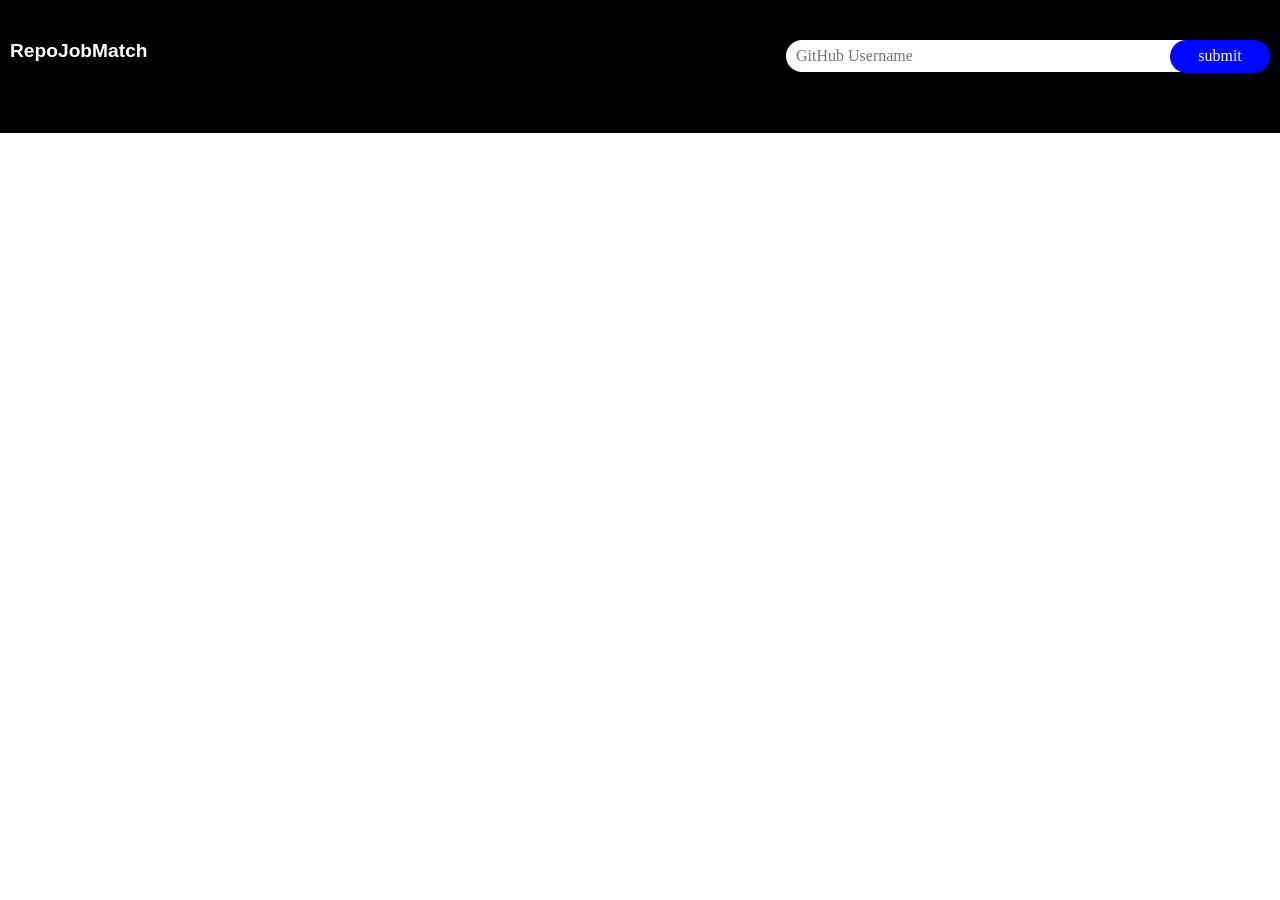
<file: index.html>
<!DOCTYPE html>
<html lang="en">
	<head>
    	<meta charset="utf-8">
    	<meta name="description" content="This is where your description goes">
    	<meta name="keywords" content="one, two, three">

		<title>Github Based Job Seeker</title>

		<!-- external CSS link -->
		<link rel="stylesheet" href="css/normalize.css">
		<link rel="stylesheet" href="css/style.css">
	</head>
	<body>
		<nav>
            <h1>RepoJobMatch</h1>

            <div>
                <input id="username" type="text" placeholder="GitHub Username">
                <button>submit</button>
            </div>
        </nav>


		<div>
			<div class="intro">
                <h2></h2>
                <p></p>
            </div>

			<ul></ul>
		</div>

		<script type="text/javascript" src="js/main.js"></script>
	</body>
</html>
</file>
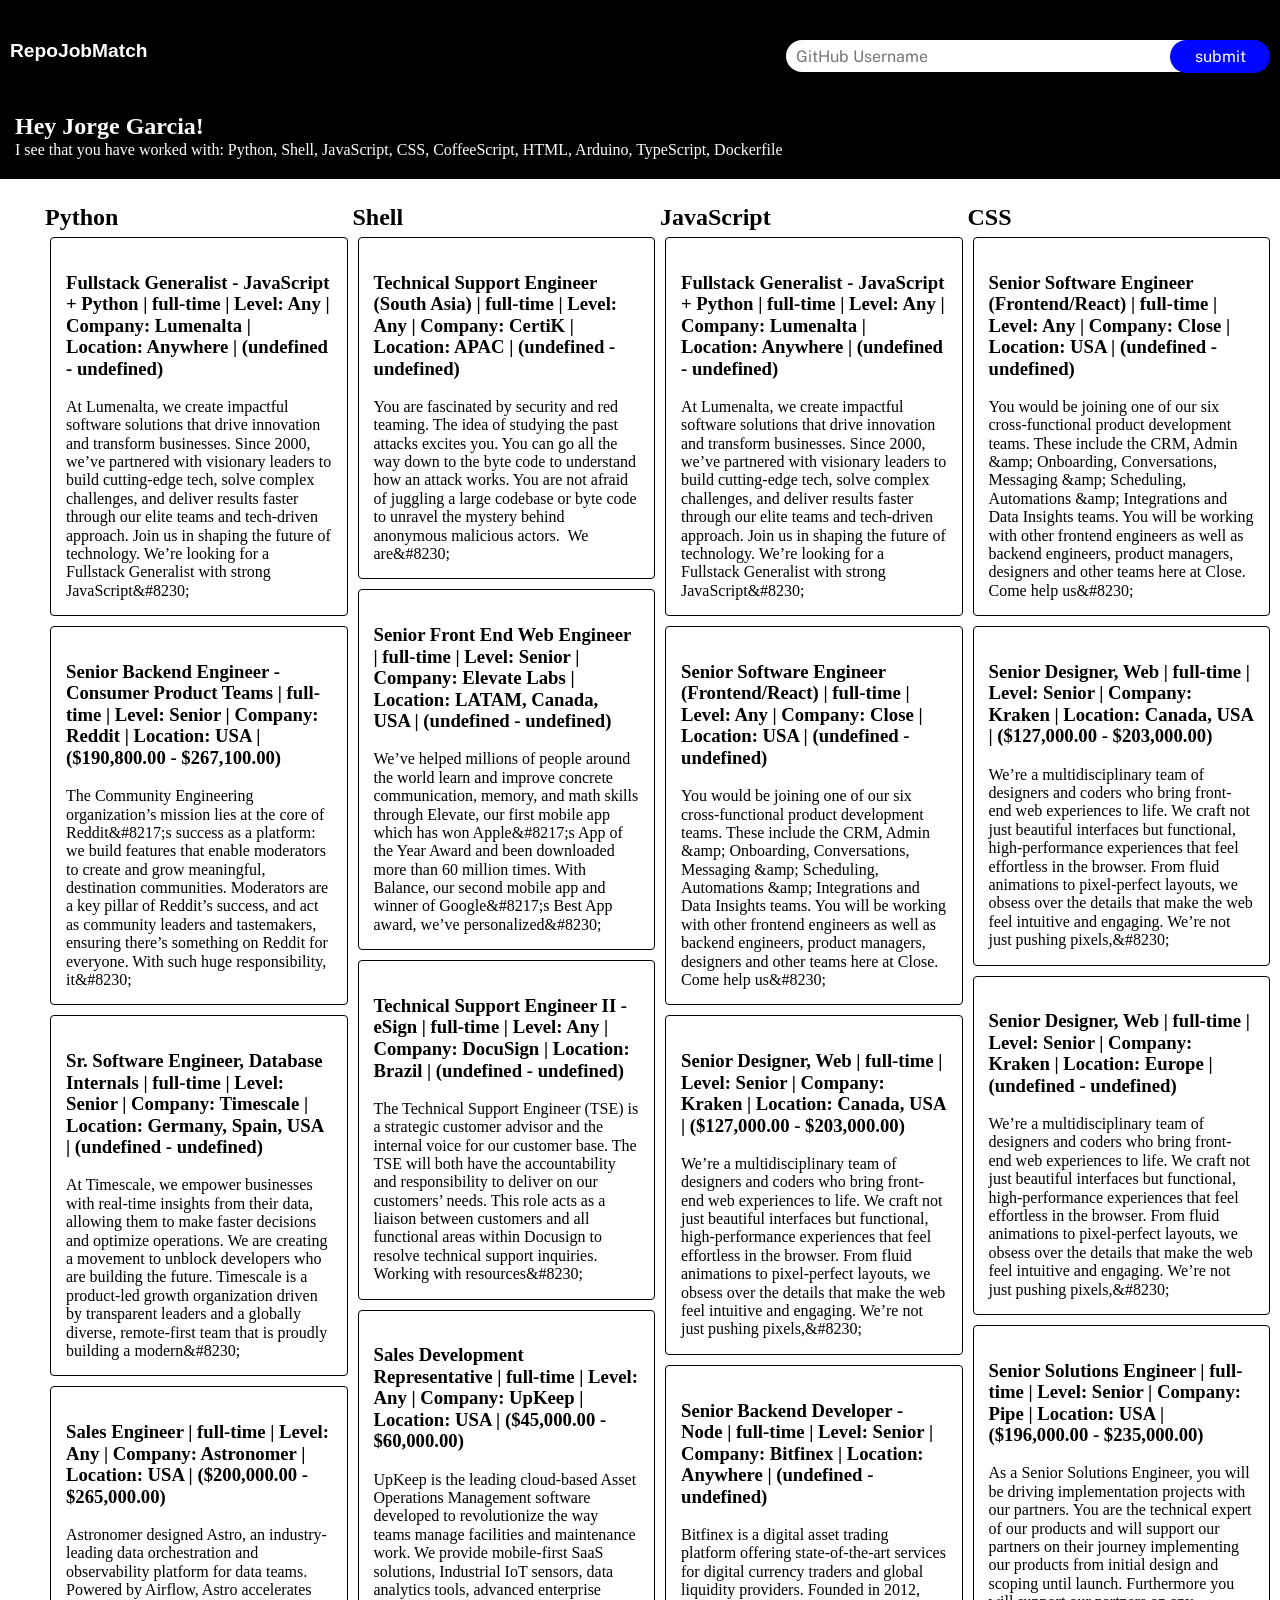
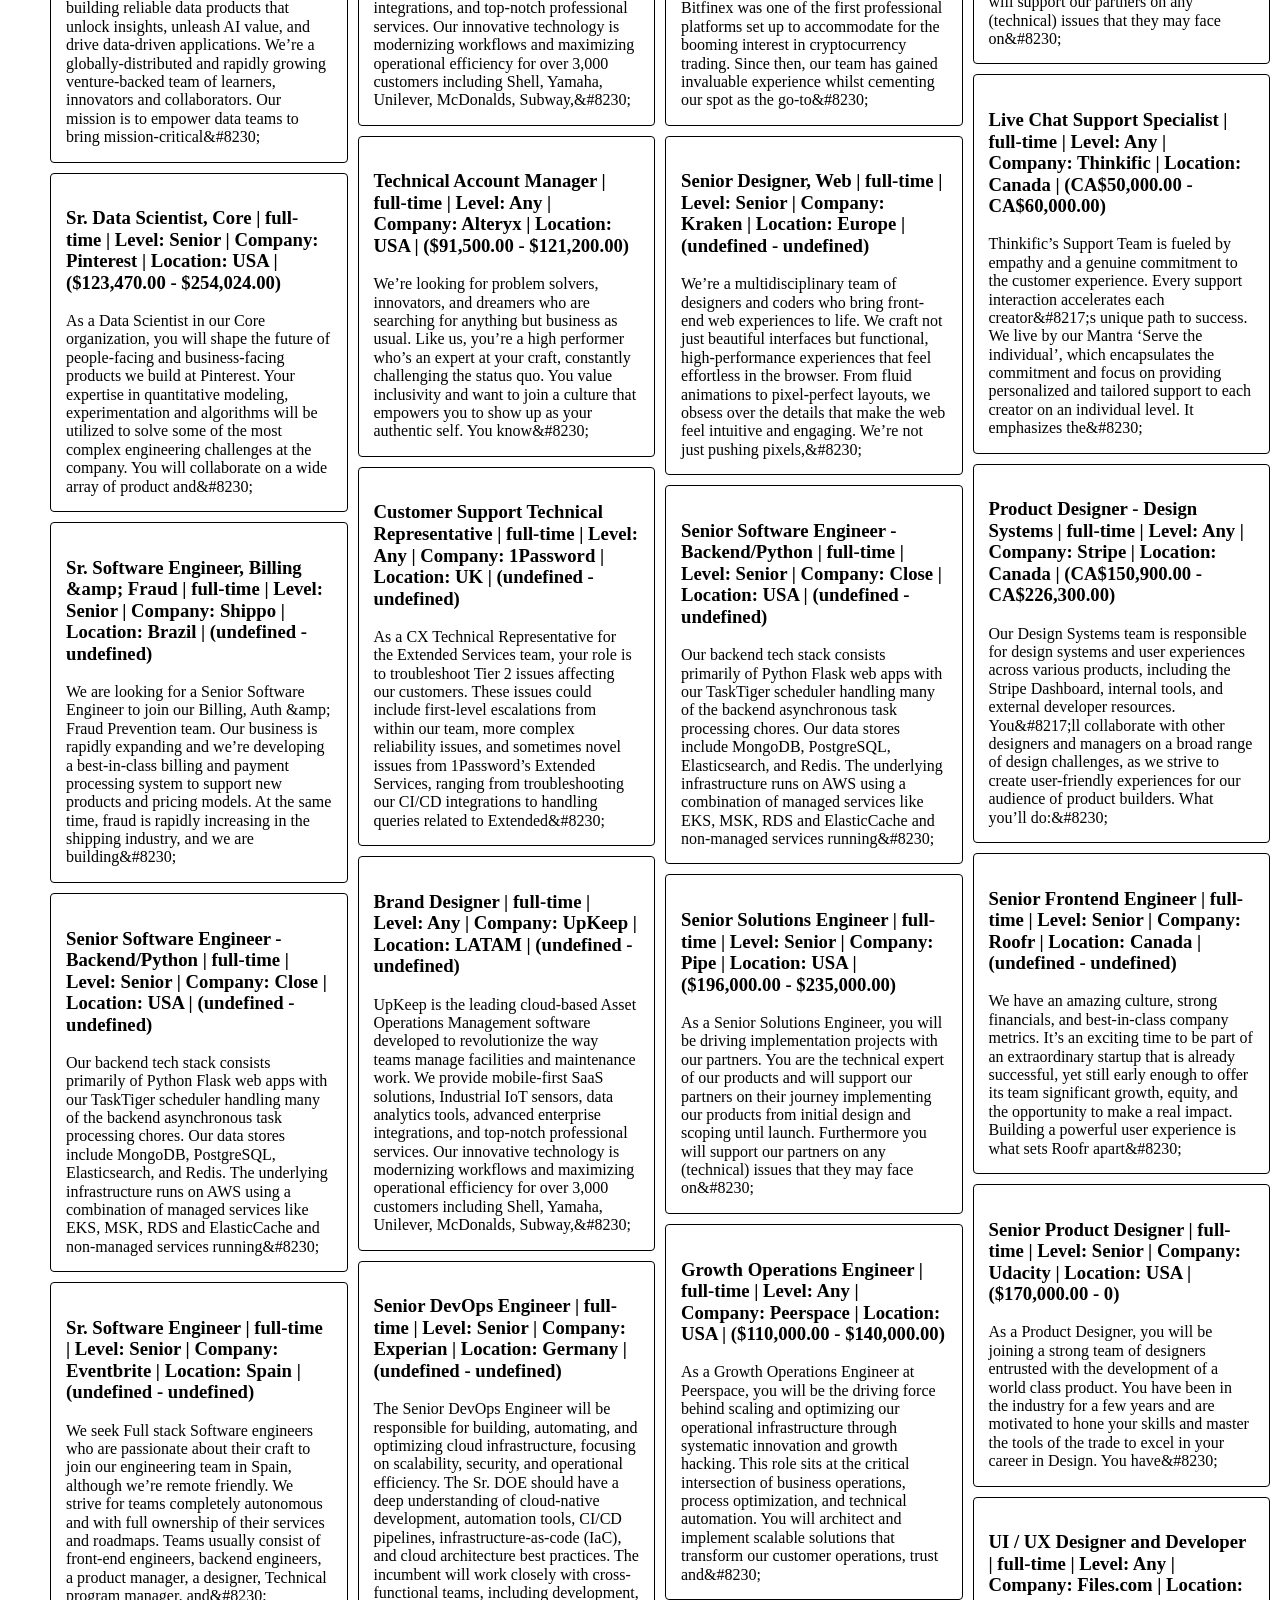
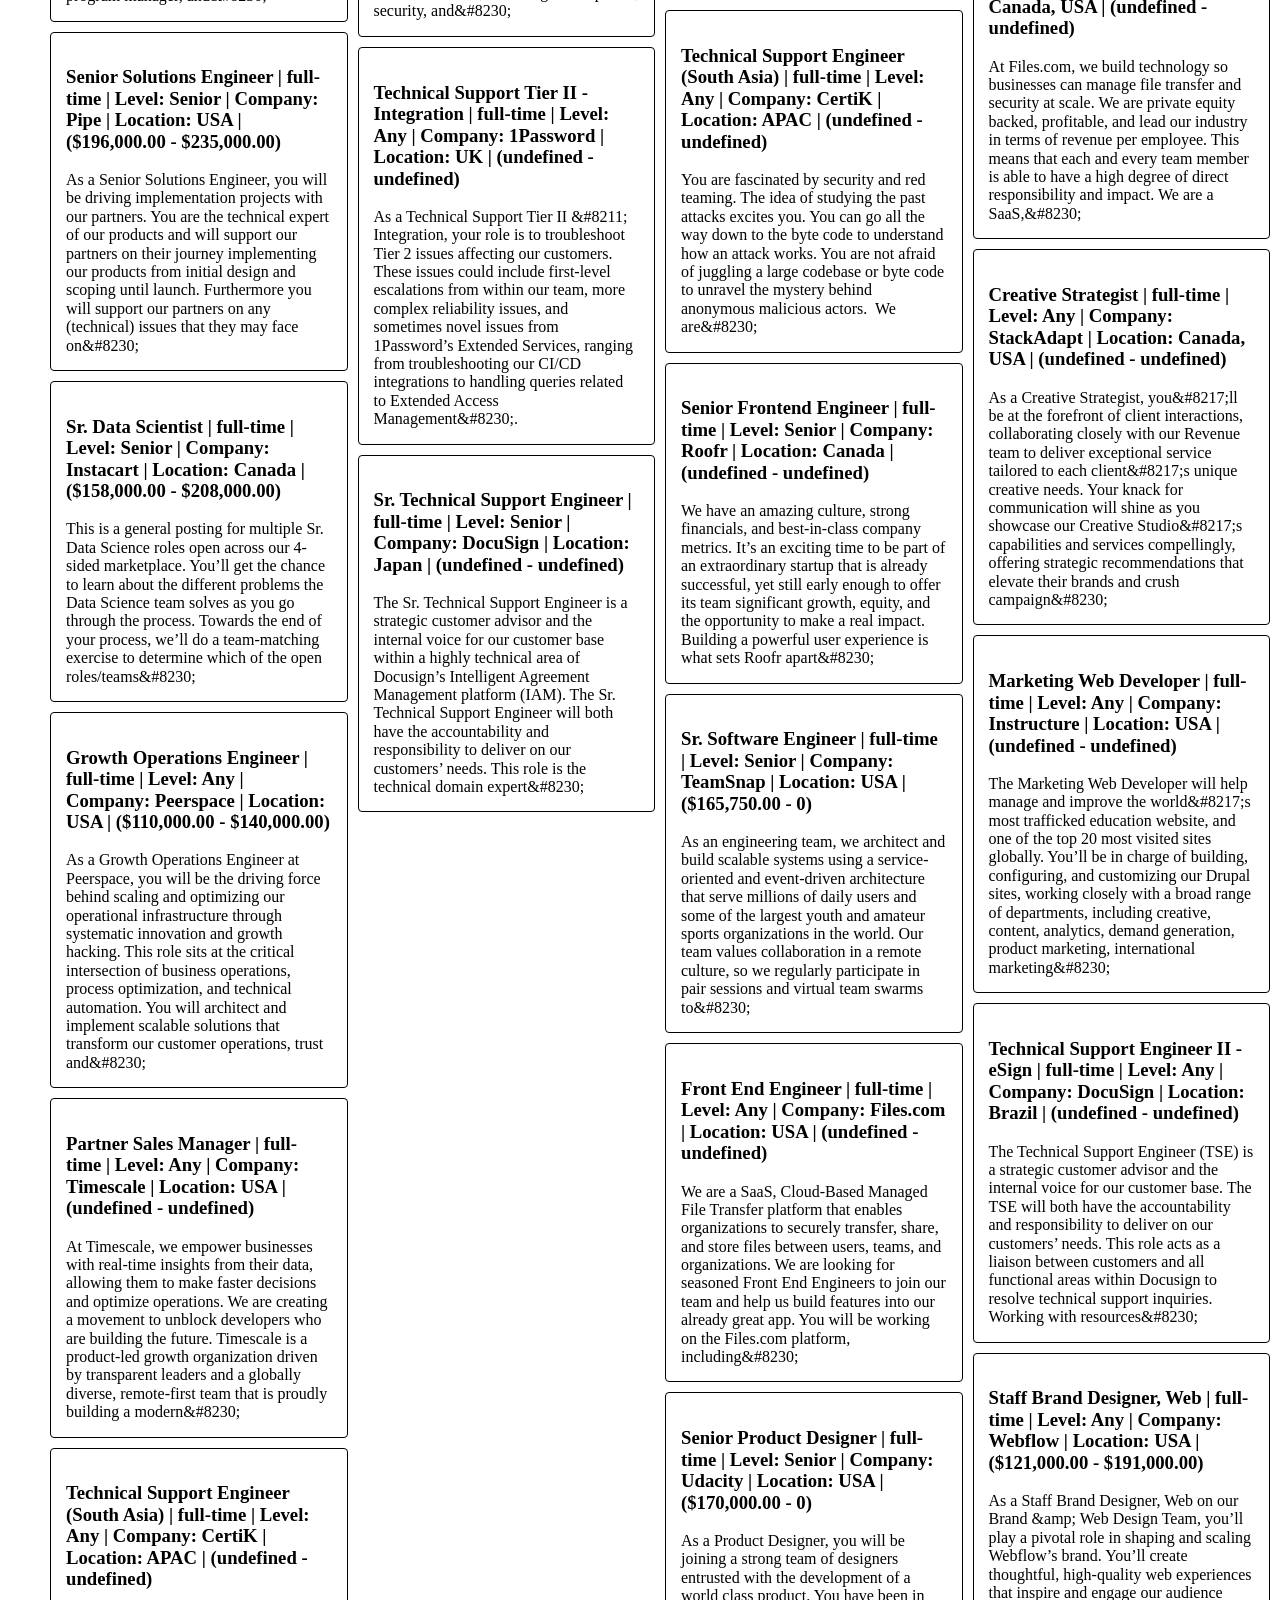
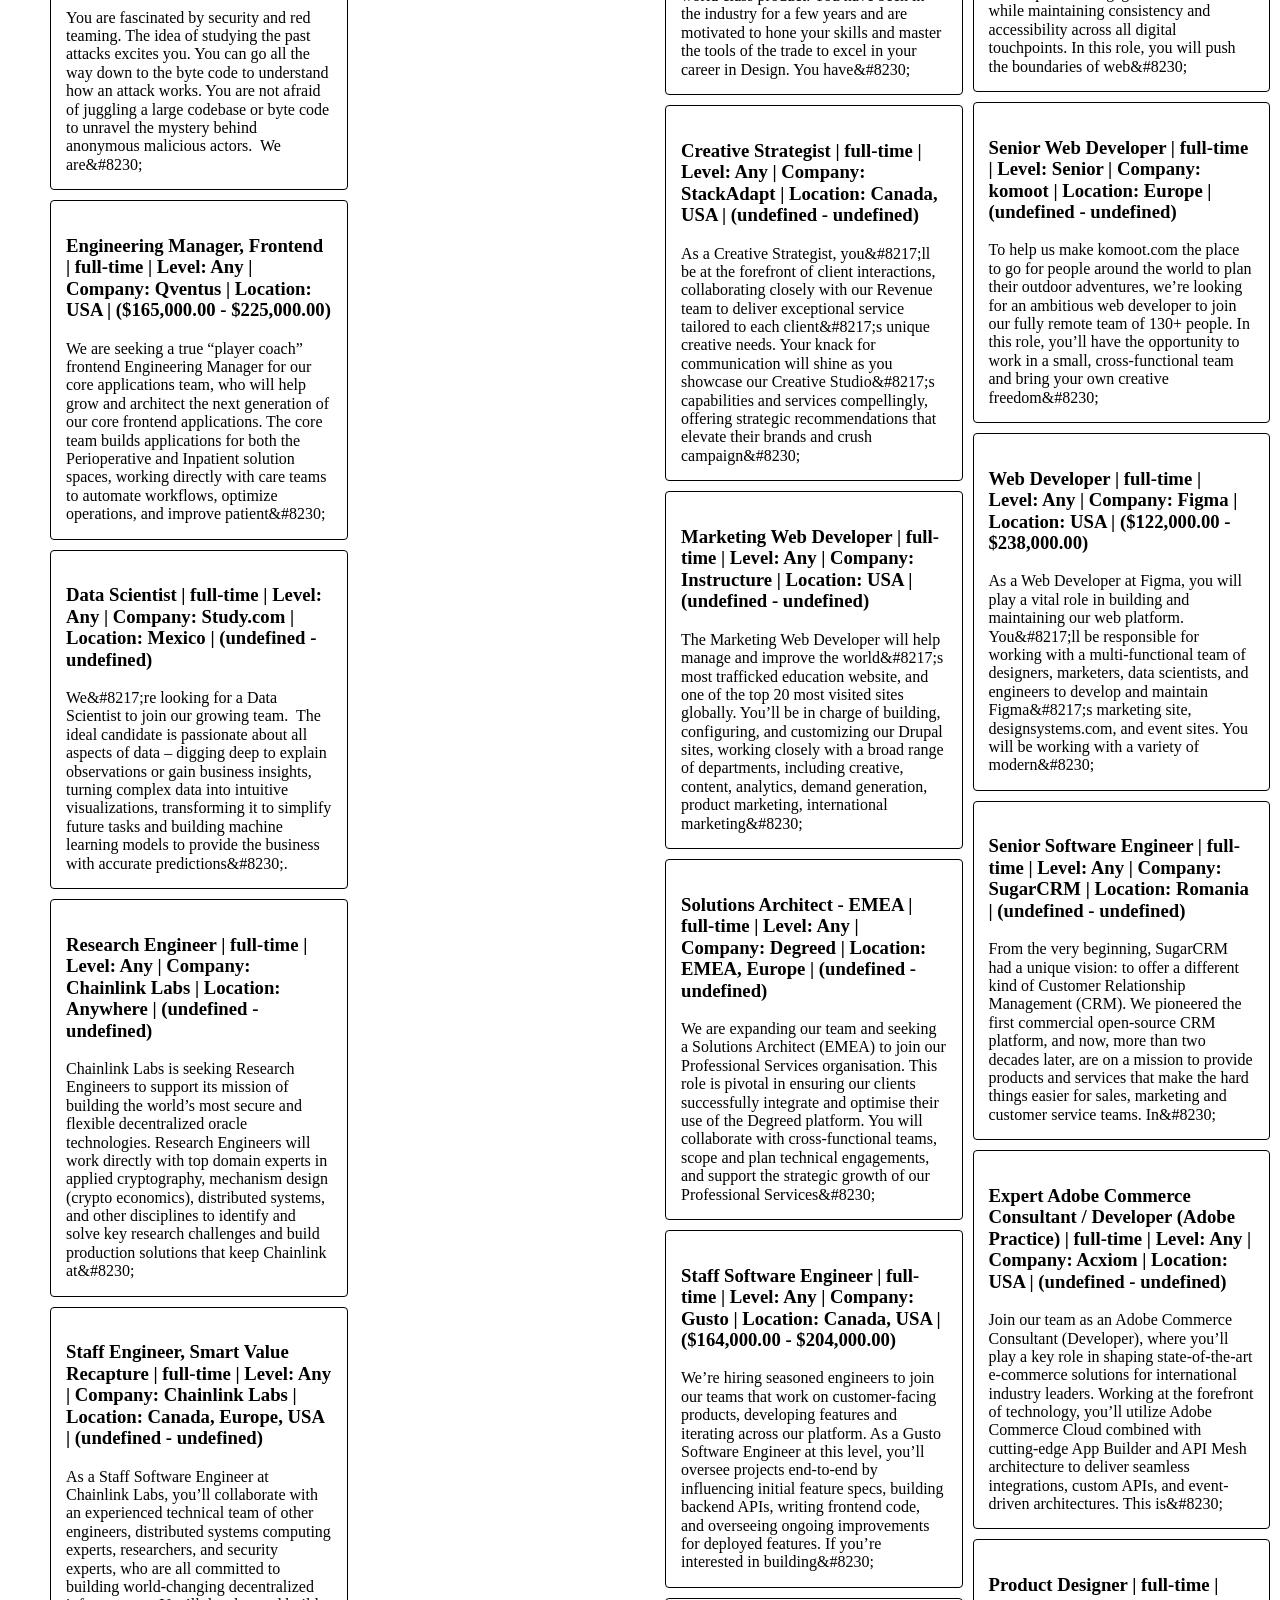
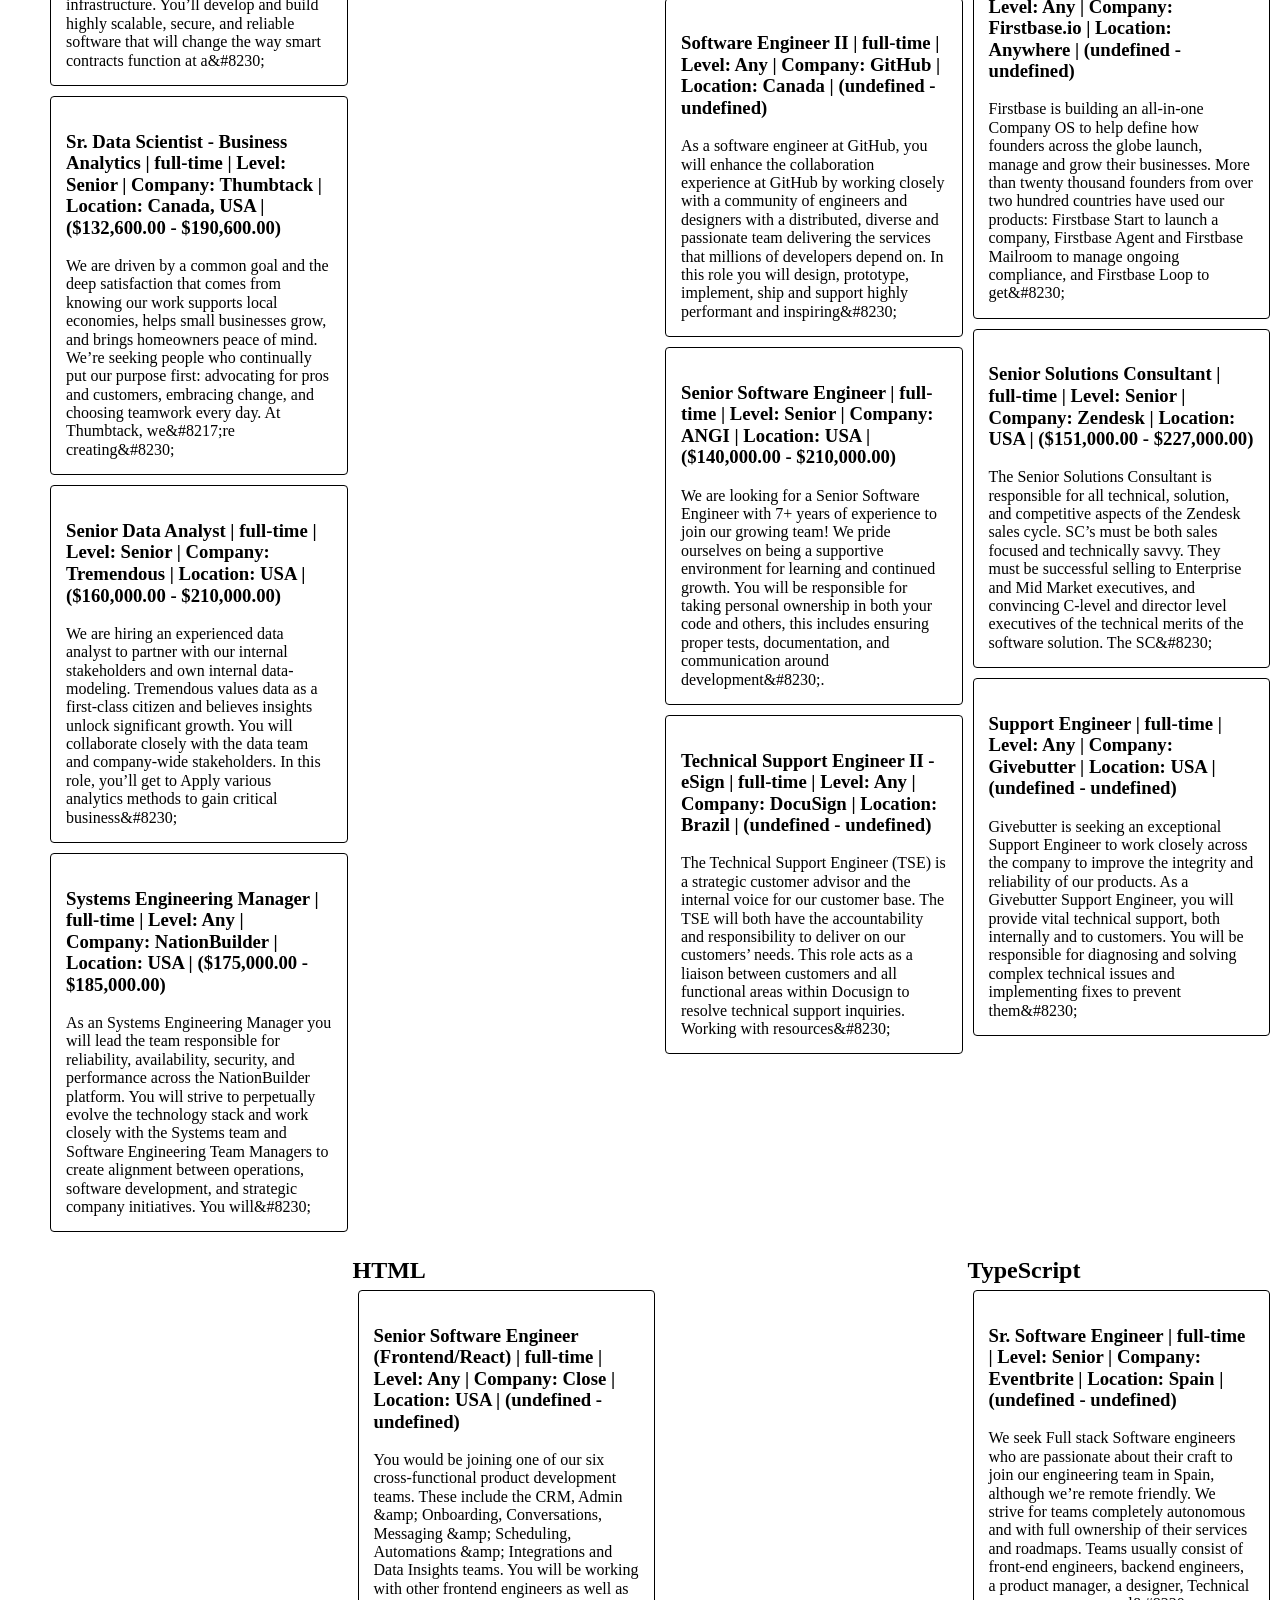
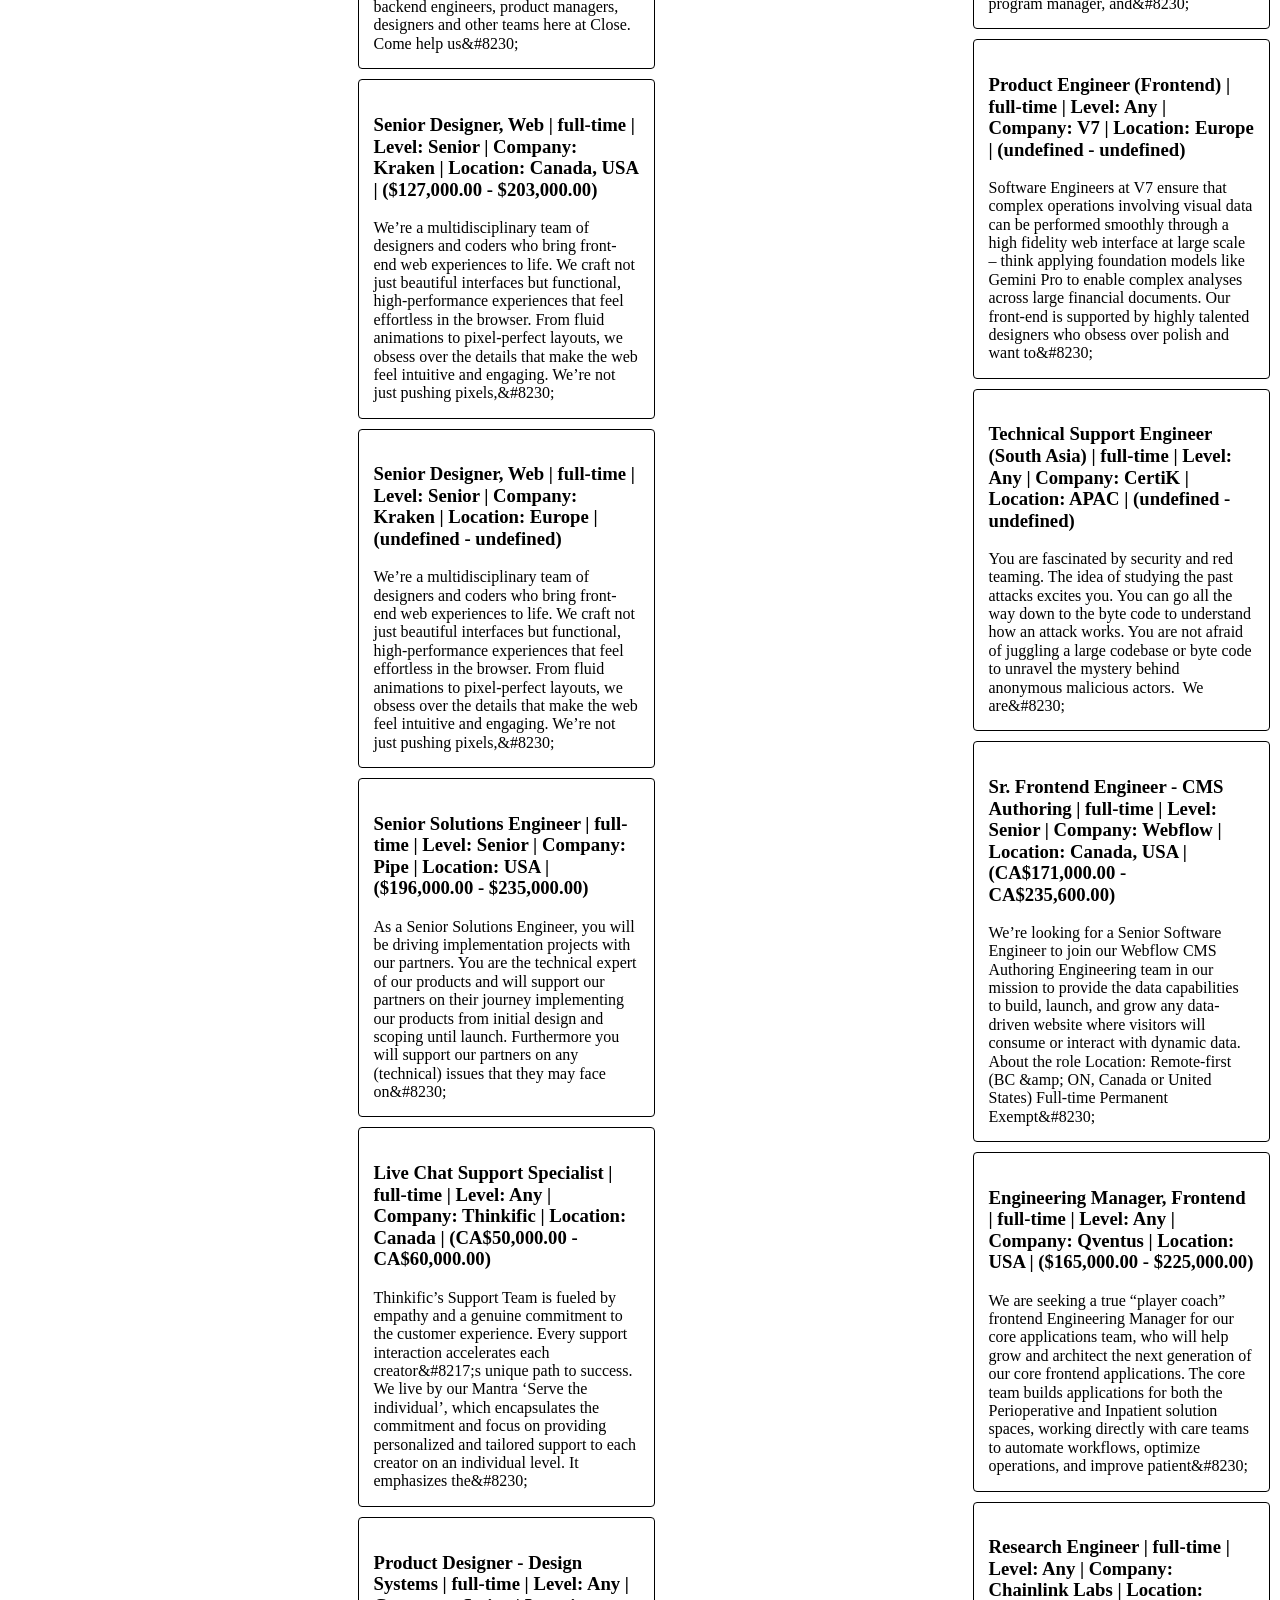
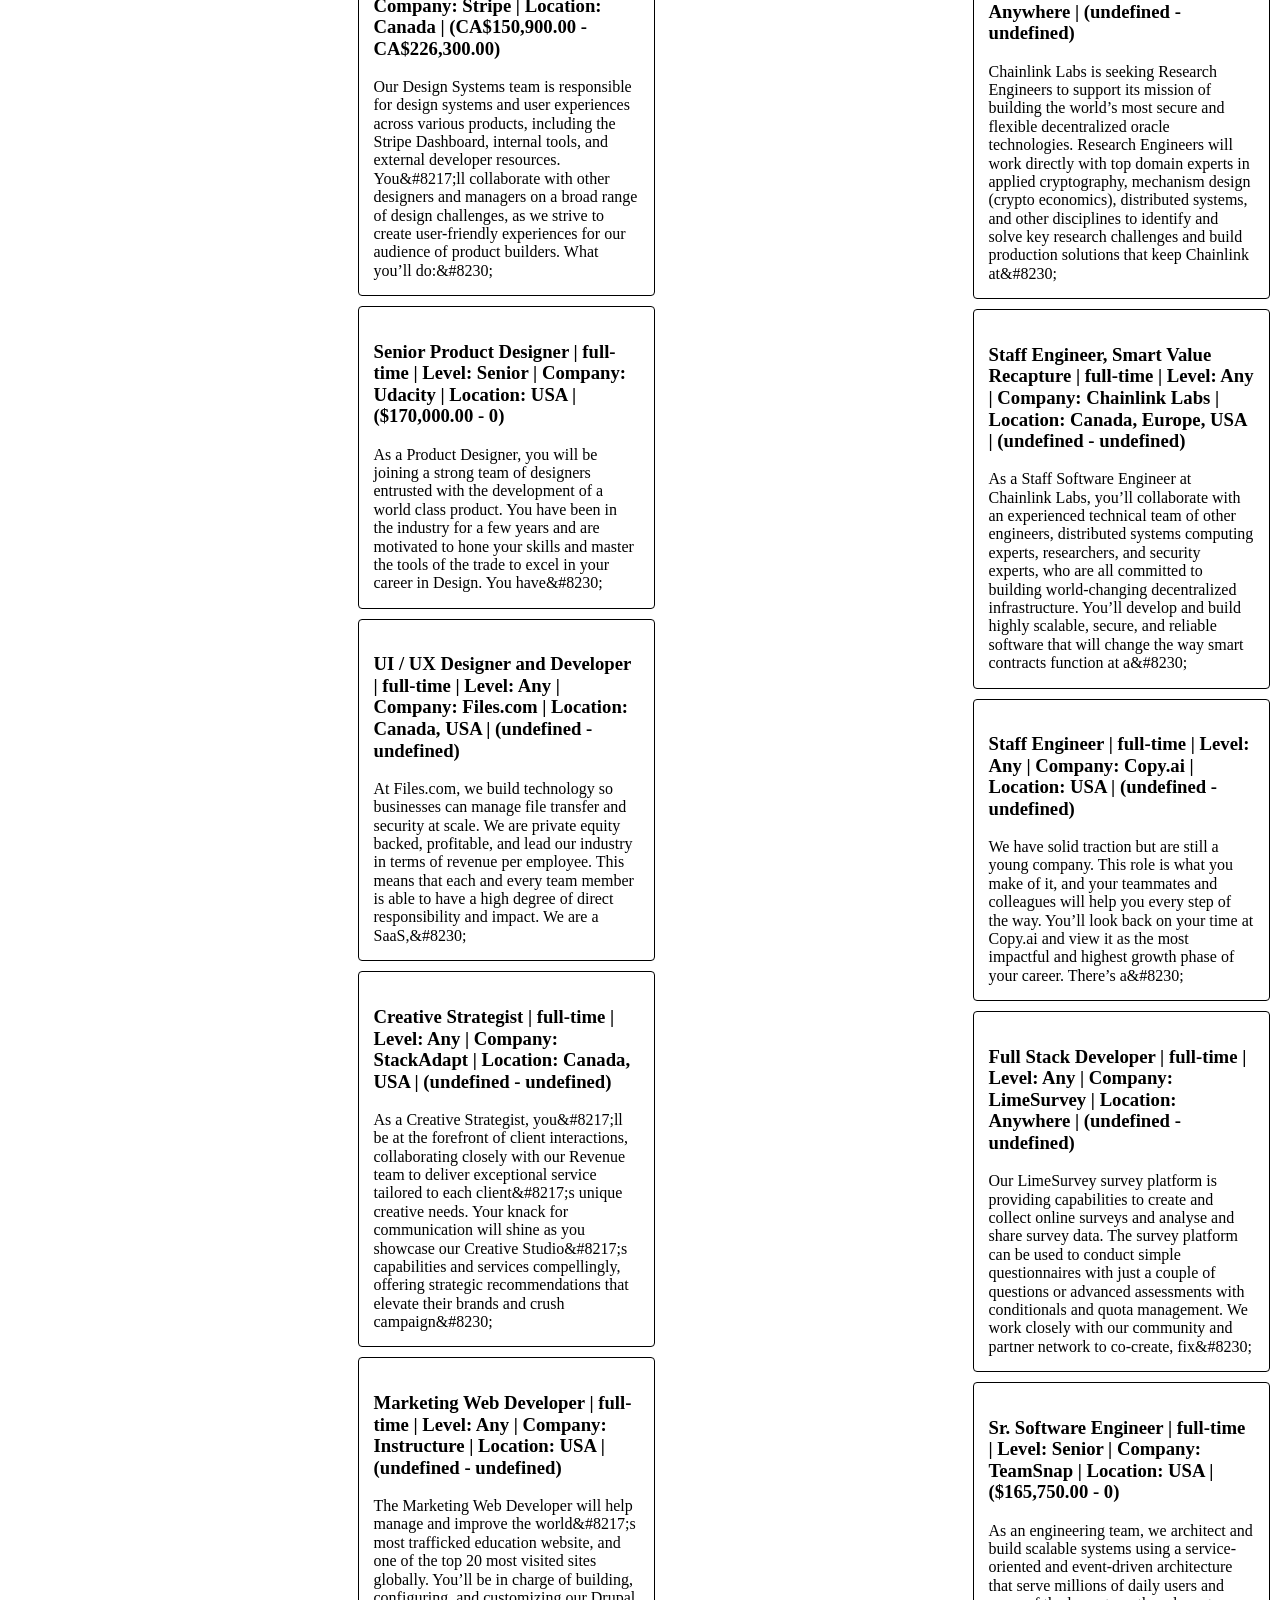
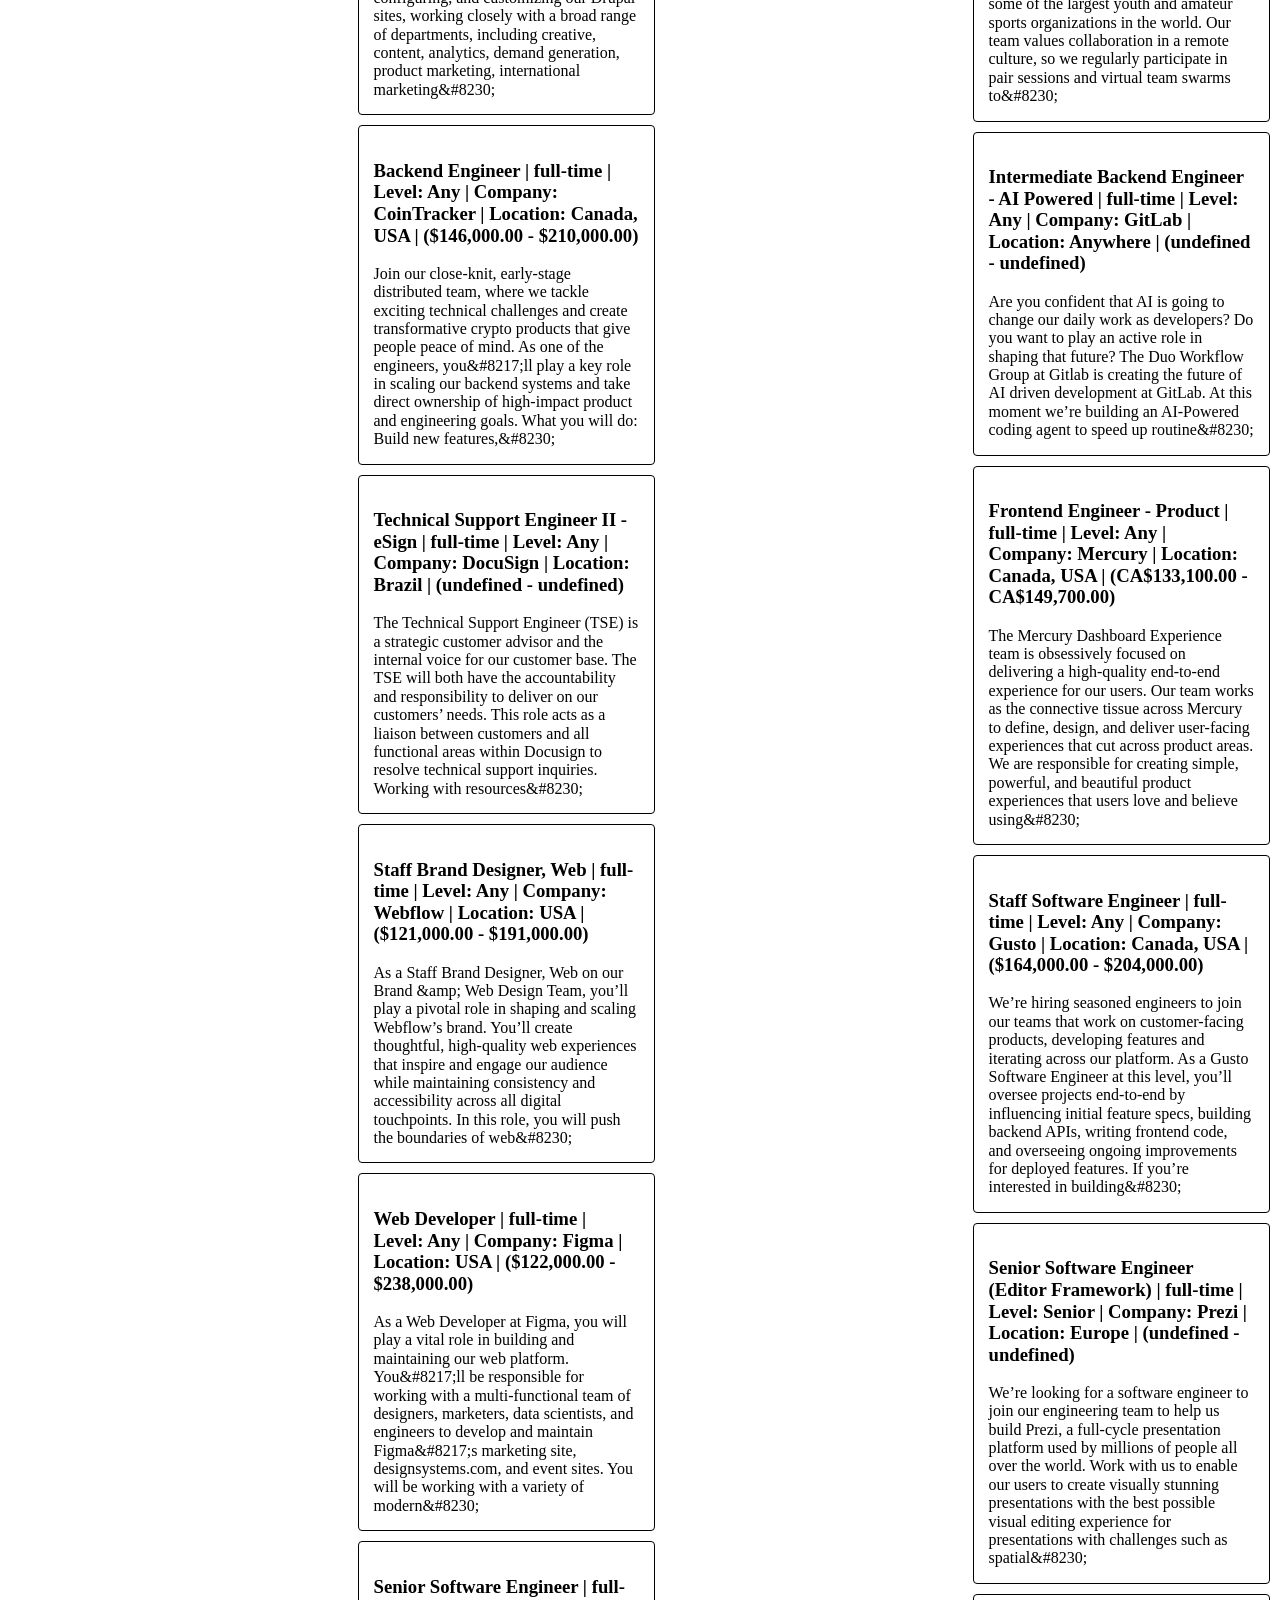
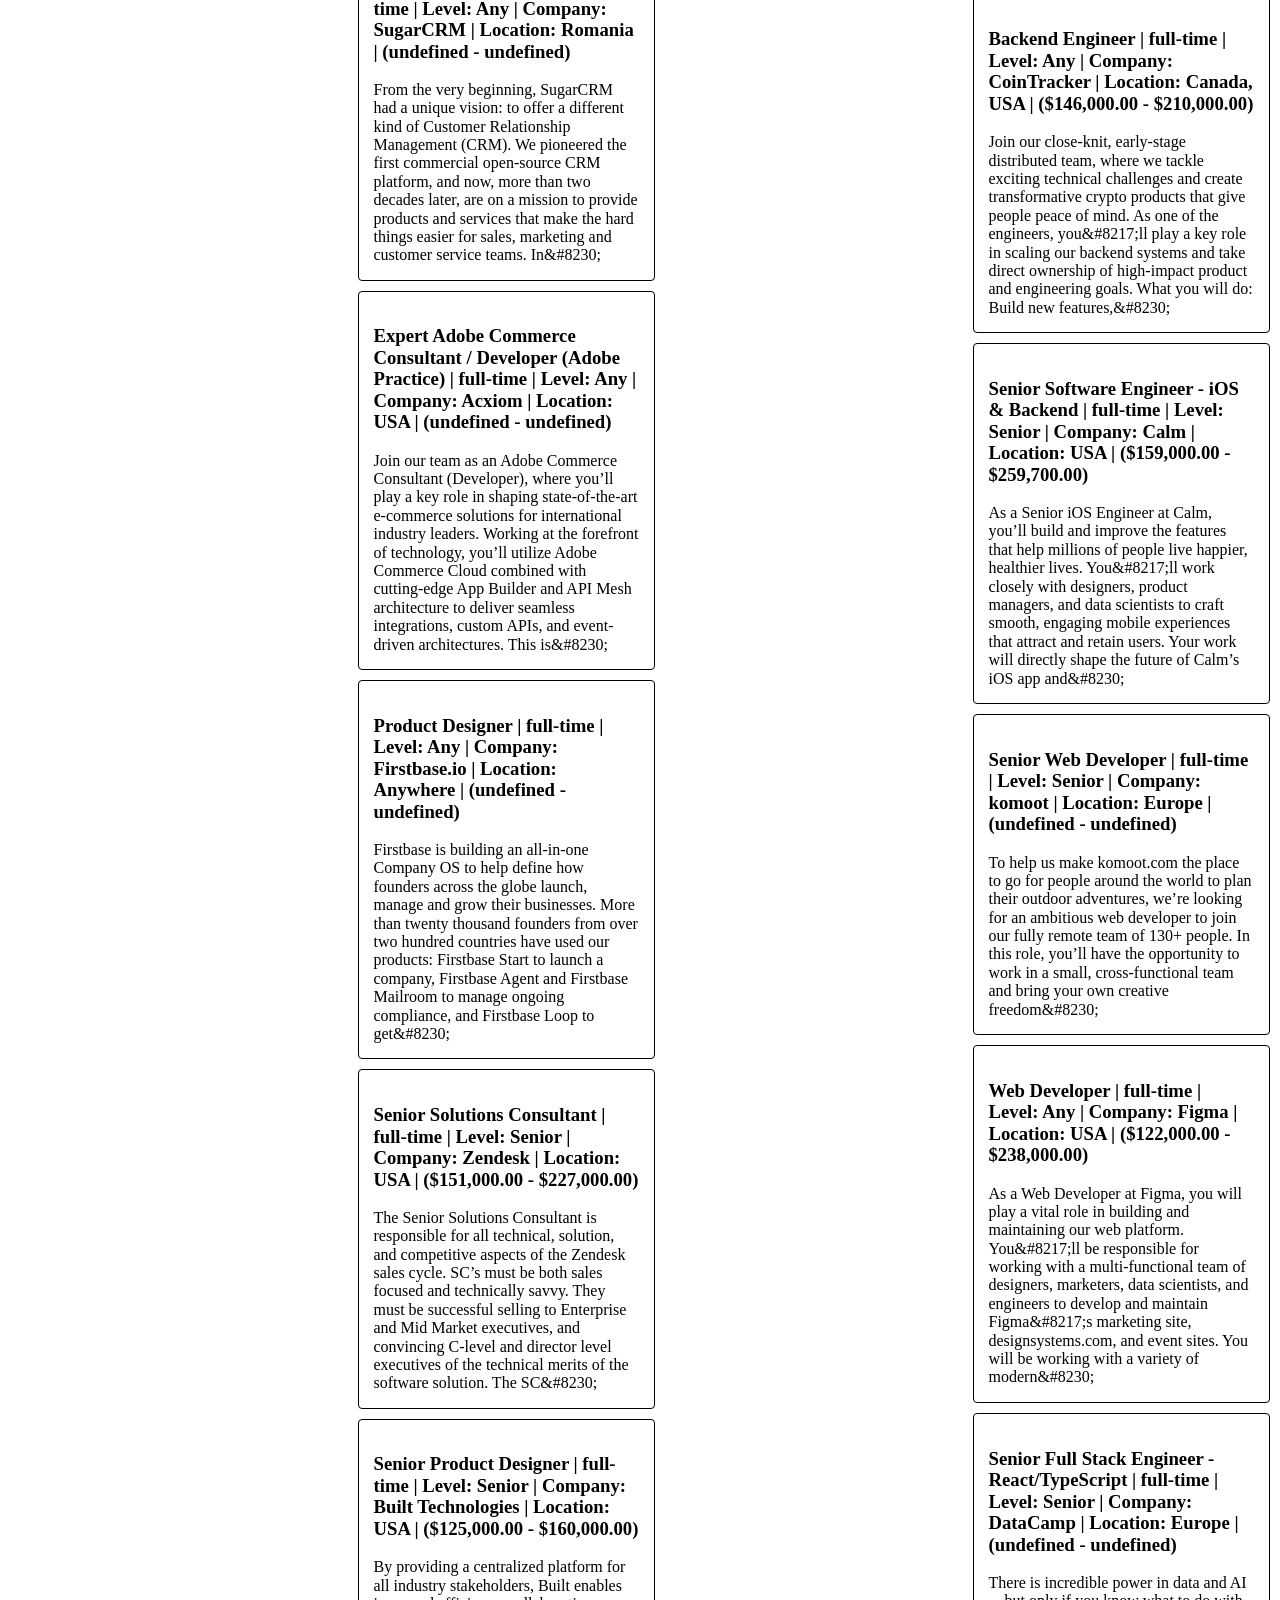
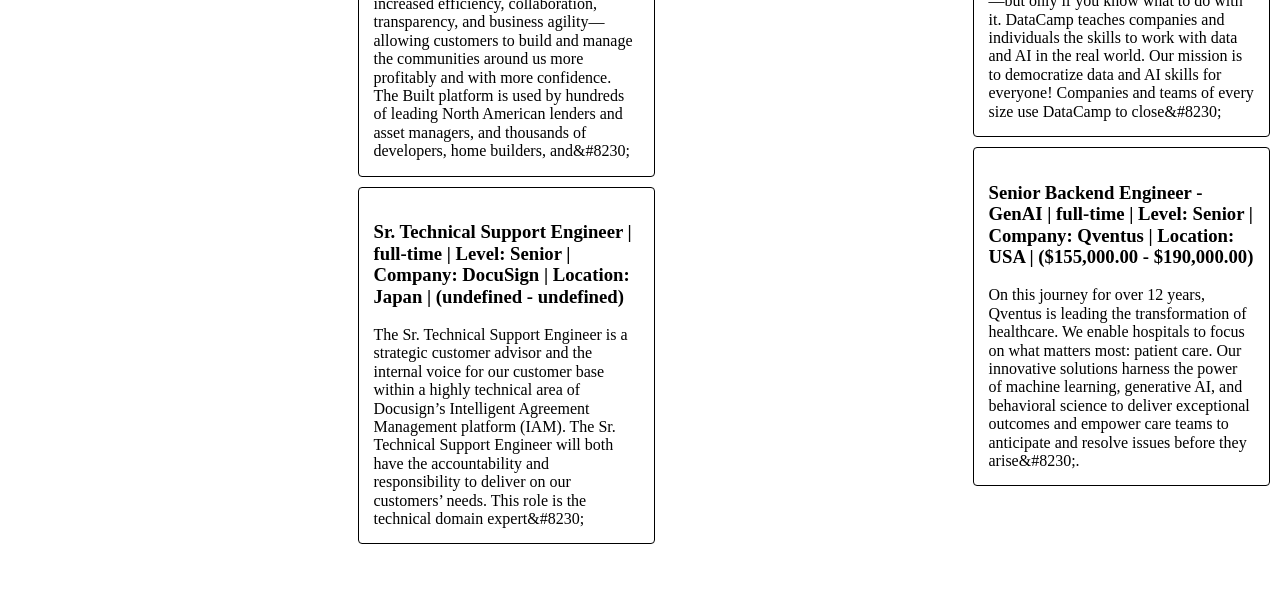
<file: index-with-data.html>
<!DOCTYPE html>
<html lang="en">
	<head>
    	<meta charset="utf-8">
    	<meta name="description" content="This is where your description goes">
    	<meta name="keywords" content="one, two, three">

		<title>Github Based Job Seeker</title>

        <!-- external FONT links -->
		<link rel="preconnect" href="https://fonts.googleapis.com">
		<link rel="preconnect" href="https://fonts.gstatic.com" crossorigin>
		<link href="https://fonts.googleapis.com/css2?family=DM+Mono:ital,wght@0,300;0,400;0,500;1,300;1,400;1,500&family=Inter:ital,opsz,wght@0,14..32,100..900;1,14..32,100..900&family=Public+Sans:ital,wght@0,100..900;1,100..900&family=Roboto:ital,wght@0,100..900;1,100..900&display=swap" rel="stylesheet">

		<!-- external CSS link -->
		<link rel="stylesheet" href="css/normalize.css">
		<link rel="stylesheet" href="css/style.css">
	</head>

	<body>
		<nav>
            <h1>RepoJobMatch</h1>

            <div>
                <input id="username" type="text" placeholder="GitHub Username">
                <button>submit</button>
            </div>
        </nav>


		<div>
			<div class="intro">
                <h2>Hey Jorge Garcia!</h2>
                <p>I see that you have worked with: Python, Shell, JavaScript, CSS, CoffeeScript, HTML, Arduino, TypeScript, Dockerfile</p>
            </div>

			<ul><li><h2 class="languageTitle">Python</h2><ul><li>
                    <a href="https://jobicy.com/jobs/115850-fullstack-generalist-javascript-python" target="_blank">
                        <h3> Fullstack Generalist - JavaScript + Python | full-time | Level: Any | Company: Lumenalta | Location: Anywhere | (undefined - undefined)</h3>
                        <div class="jobDescription">At Lumenalta, we create impactful software solutions that drive innovation and transform businesses. Since 2000, we’ve partnered with visionary leaders to build cutting-edge tech, solve complex challenges, and deliver results faster through our elite teams and tech-driven approach. Join us in shaping the future of technology. We’re looking for a Fullstack Generalist with strong JavaScript&amp;#8230;</div>
                    </a>
                </li><li>
                    <a href="https://jobicy.com/jobs/109901-senior-backend-engineer-ad-signals" target="_blank">
                        <h3> Senior Backend Engineer - Consumer Product Teams | full-time | Level: Senior | Company: Reddit | Location: USA | ($190,800.00 - $267,100.00)</h3>
                        <div class="jobDescription">The Community Engineering organization’s mission lies at the core of Reddit&amp;#8217;s success as a platform: we build features that enable moderators to create and grow meaningful, destination communities. Moderators are a key pillar of Reddit’s success, and act as community leaders and tastemakers, ensuring there’s something on Reddit for everyone. With such huge responsibility, it&amp;#8230;</div>
                    </a>
                </li><li>
                    <a href="https://jobicy.com/jobs/104364-senior-front-end-engineer-5" target="_blank">
                        <h3> Sr. Software Engineer, Database Internals | full-time | Level: Senior | Company: Timescale | Location: Germany,  Spain,  USA | (undefined - undefined)</h3>
                        <div class="jobDescription">At Timescale, we empower businesses with real-time insights from their data, allowing them to make faster decisions and optimize operations. We are creating a movement to unblock developers who are building the future. Timescale is a product-led growth organization driven by transparent leaders and a globally diverse, remote-first team that is proudly building a modern&amp;#8230;</div>
                    </a>
                </li><li>
                    <a href="https://jobicy.com/jobs/112743-sales-engineer-2" target="_blank">
                        <h3> Sales Engineer | full-time | Level: Any | Company: Astronomer | Location: USA | ($200,000.00 - $265,000.00)</h3>
                        <div class="jobDescription">Astronomer designed Astro, an industry-leading data orchestration and observability platform for data teams. Powered by Airflow, Astro accelerates building reliable data products that unlock insights, unleash AI value, and drive data-driven applications. We’re a globally-distributed and rapidly growing venture-backed team of learners, innovators and collaborators. Our mission is to empower data teams to bring mission-critical&amp;#8230;</div>
                    </a>
                </li><li>
                    <a href="https://jobicy.com/jobs/108700-senior-data-scientist-core" target="_blank">
                        <h3> Sr. Data Scientist, Core | full-time | Level: Senior | Company: Pinterest | Location: USA | ($123,470.00 - $254,024.00)</h3>
                        <div class="jobDescription">As a Data Scientist in our Core organization, you will shape the future of people-facing and business-facing products we build at Pinterest. Your expertise in quantitative modeling, experimentation and algorithms will be utilized to solve some of the most complex engineering challenges at the company. You will collaborate on a wide array of product and&amp;#8230;</div>
                    </a>
                </li><li>
                    <a href="https://jobicy.com/jobs/111763-solutions-engineer-4" target="_blank">
                        <h3> Sr. Software Engineer, Billing &amp;amp; Fraud | full-time | Level: Senior | Company: Shippo | Location: Brazil | (undefined - undefined)</h3>
                        <div class="jobDescription">We are looking for a Senior Software Engineer to join our Billing, Auth &amp;amp; Fraud Prevention team. Our business is rapidly expanding and we’re developing a best-in-class billing and payment processing system to support new products and pricing models. At the same time, fraud is rapidly increasing in the shipping industry, and we are building&amp;#8230;</div>
                    </a>
                </li><li>
                    <a href="https://jobicy.com/jobs/96172-senior-or-staff-frontend-engineer-react" target="_blank">
                        <h3> Senior Software Engineer - Backend/Python | full-time | Level: Senior | Company: Close | Location: USA | (undefined - undefined)</h3>
                        <div class="jobDescription">Our backend tech stack consists primarily of Python Flask web apps with our TaskTiger scheduler handling many of the backend asynchronous task processing chores. Our data stores include MongoDB, PostgreSQL, Elasticsearch, and Redis. The underlying infrastructure runs on AWS using a combination of managed services like EKS, MSK, RDS and ElasticCache and non-managed services running&amp;#8230;</div>
                    </a>
                </li><li>
                    <a href="https://jobicy.com/jobs/114186-senior-software-engineer-6" target="_blank">
                        <h3> Sr. Software Engineer | full-time | Level: Senior | Company: Eventbrite | Location: Spain | (undefined - undefined)</h3>
                        <div class="jobDescription">We seek Full stack Software engineers who are passionate about their craft to join our engineering team in Spain, although we’re remote friendly. We strive for teams completely autonomous and with full ownership of their services and roadmaps. Teams usually consist of front-end engineers, backend engineers, a product manager, a designer, Technical program manager, and&amp;#8230;</div>
                    </a>
                </li><li>
                    <a href="https://jobicy.com/jobs/116504-senior-solutions-engineer-2" target="_blank">
                        <h3> Senior Solutions Engineer | full-time | Level: Senior | Company: Pipe | Location: USA | ($196,000.00 - $235,000.00)</h3>
                        <div class="jobDescription">As a Senior Solutions Engineer, you will be driving implementation projects with our partners. You are the technical expert of our products and will support our partners on their journey implementing our products from initial design and scoping until launch. Furthermore you will support our partners on any (technical) issues that they may face on&amp;#8230;</div>
                    </a>
                </li><li>
                    <a href="https://jobicy.com/jobs/104258-senior-data-scientist-13" target="_blank">
                        <h3> Sr. Data Scientist | full-time | Level: Senior | Company: Instacart | Location: Canada | ($158,000.00 - $208,000.00)</h3>
                        <div class="jobDescription">This is a general posting for multiple Sr. Data Science roles open across our 4-sided marketplace. You’ll get the chance to learn about the different problems the Data Science team solves as you go through the process. Towards the end of your process, we’ll do a team-matching exercise to determine which of the open roles/teams&amp;#8230;</div>
                    </a>
                </li><li>
                    <a href="https://jobicy.com/jobs/115784-security-operations-engineer-2" target="_blank">
                        <h3> Growth Operations Engineer | full-time | Level: Any | Company: Peerspace | Location: USA | ($110,000.00 - $140,000.00)</h3>
                        <div class="jobDescription">As a Growth Operations Engineer at Peerspace, you will be the driving force behind scaling and optimizing our operational infrastructure through systematic innovation and growth hacking. This role sits at the critical intersection of business operations, process optimization, and technical automation. You will architect and implement scalable solutions that transform our customer operations, trust and&amp;#8230;</div>
                    </a>
                </li><li>
                    <a href="https://jobicy.com/jobs/116477-partner-sales-manager-2" target="_blank">
                        <h3> Partner Sales Manager | full-time | Level: Any | Company: Timescale | Location: USA | (undefined - undefined)</h3>
                        <div class="jobDescription">At Timescale, we empower businesses with real-time insights from their data, allowing them to make faster decisions and optimize operations. We are creating a movement to unblock developers who are building the future. Timescale is a product-led growth organization driven by transparent leaders and a globally diverse, remote-first team that is proudly building a modern&amp;#8230;</div>
                    </a>
                </li><li>
                    <a href="https://jobicy.com/jobs/17439-technical-support-engineer-south-asia" target="_blank">
                        <h3> Technical Support Engineer (South Asia) | full-time | Level: Any | Company: CertiK | Location: APAC | (undefined - undefined)</h3>
                        <div class="jobDescription">You are fascinated by security and red teaming. The idea of studying the past attacks excites you. You can go all the way down to the byte code to understand how an attack works. You are not afraid of juggling a large codebase or byte code to unravel the mystery behind anonymous malicious actors.&nbsp;&nbsp;We are&amp;#8230;</div>
                    </a>
                </li><li>
                    <a href="https://jobicy.com/jobs/114079-engineering-manager-3" target="_blank">
                        <h3> Engineering Manager, Frontend | full-time | Level: Any | Company: Qventus | Location: USA | ($165,000.00 - $225,000.00)</h3>
                        <div class="jobDescription">We are seeking a true “player coach” frontend Engineering Manager for our core applications team, who will help grow and architect the next generation of our core frontend applications. The core team builds applications for both the Perioperative and Inpatient solution spaces, working directly with care teams to automate workflows, optimize operations, and improve patient&amp;#8230;</div>
                    </a>
                </li><li>
                    <a href="https://jobicy.com/jobs/112607-data-scientist-10" target="_blank">
                        <h3> Data Scientist | full-time | Level: Any | Company: Study.com | Location: Mexico | (undefined - undefined)</h3>
                        <div class="jobDescription">We&amp;#8217;re looking for a Data Scientist to join our growing team.&nbsp; The ideal candidate is passionate about all aspects of data – digging deep to explain observations or gain business insights, turning complex data into intuitive visualizations, transforming it to simplify future tasks and building machine learning models to provide the business with accurate predictions&amp;#8230;.</div>
                    </a>
                </li><li>
                    <a href="https://jobicy.com/jobs/73899-research-engineer" target="_blank">
                        <h3> Research Engineer | full-time | Level: Any | Company: Chainlink Labs | Location: Anywhere | (undefined - undefined)</h3>
                        <div class="jobDescription">Chainlink Labs is seeking Research Engineers to support its mission of building the world’s most secure and flexible decentralized oracle technologies. Research Engineers will work directly with&nbsp;top domain experts&nbsp;in applied cryptography, mechanism design (crypto economics), distributed systems, and other disciplines to identify and solve key research challenges and build production solutions that keep Chainlink at&amp;#8230;</div>
                    </a>
                </li><li>
                    <a href="https://jobicy.com/jobs/114065-staff-engineer-solana-rust" target="_blank">
                        <h3> Staff Engineer, Smart Value Recapture | full-time | Level: Any | Company: Chainlink Labs | Location: Canada,  Europe,  USA | (undefined - undefined)</h3>
                        <div class="jobDescription">As a Staff Software Engineer at Chainlink Labs, you’ll collaborate with an experienced technical team of other engineers, distributed systems computing experts, researchers, and security experts, who are all committed to building world-changing decentralized infrastructure. You’ll develop and build highly scalable, secure, and reliable software that will change the way smart contracts function at a&amp;#8230;</div>
                    </a>
                </li><li>
                    <a href="https://jobicy.com/jobs/115035-senior-applied-scientist" target="_blank">
                        <h3> Sr. Data Scientist - Business Analytics | full-time | Level: Senior | Company: Thumbtack | Location: Canada,  USA | ($132,600.00 - $190,600.00)</h3>
                        <div class="jobDescription">We are driven by a common goal and the deep satisfaction that comes from knowing our work supports local economies, helps small businesses grow, and brings homeowners peace of mind. We’re seeking people who continually put our purpose first: advocating for pros and customers, embracing change, and choosing teamwork every day. At Thumbtack, we&amp;#8217;re creating&amp;#8230;</div>
                    </a>
                </li><li>
                    <a href="https://jobicy.com/jobs/115020-senior-data-analyst-4" target="_blank">
                        <h3> Senior Data Analyst | full-time | Level: Senior | Company: Tremendous | Location: USA | ($160,000.00 - $210,000.00)</h3>
                        <div class="jobDescription">We are hiring an experienced data analyst to partner with our internal stakeholders and own internal data-modeling. Tremendous values data as a first-class citizen and believes insights unlock significant growth. You will collaborate closely with the data team and company-wide stakeholders. In this role, you’ll get to Apply various analytics methods to gain critical business&amp;#8230;</div>
                    </a>
                </li><li>
                    <a href="https://jobicy.com/jobs/116454-systems-engineering-manager" target="_blank">
                        <h3> Systems Engineering Manager | full-time | Level: Any | Company: NationBuilder | Location: USA | ($175,000.00 - $185,000.00)</h3>
                        <div class="jobDescription">As an Systems Engineering Manager you will lead the team responsible for reliability, availability, security, and performance across the NationBuilder platform. You will strive to perpetually evolve the technology stack and work closely with the Systems team and Software Engineering Team Managers to create alignment between operations, software development, and strategic company initiatives. You will&amp;#8230;</div>
                    </a>
                </li></ul></li><li><h2 class="languageTitle">Shell</h2><ul><li>
                    <a href="https://jobicy.com/jobs/17439-technical-support-engineer-south-asia" target="_blank">
                        <h3> Technical Support Engineer (South Asia) | full-time | Level: Any | Company: CertiK | Location: APAC | (undefined - undefined)</h3>
                        <div class="jobDescription">You are fascinated by security and red teaming. The idea of studying the past attacks excites you. You can go all the way down to the byte code to understand how an attack works. You are not afraid of juggling a large codebase or byte code to unravel the mystery behind anonymous malicious actors.&nbsp;&nbsp;We are&amp;#8230;</div>
                    </a>
                </li><li>
                    <a href="https://jobicy.com/jobs/114888-senior-front-end-web-engineer" target="_blank">
                        <h3> Senior Front End Web Engineer | full-time | Level: Senior | Company: Elevate Labs | Location: LATAM,  Canada,  USA | (undefined - undefined)</h3>
                        <div class="jobDescription">We’ve helped millions of people around the world learn and improve concrete communication, memory, and math skills through Elevate, our first mobile app which has won Apple&amp;#8217;s App of the Year Award and been downloaded more than 60 million times. With Balance, our second mobile app and winner of Google&amp;#8217;s Best App award, we’ve personalized&amp;#8230;</div>
                    </a>
                </li><li>
                    <a href="https://jobicy.com/jobs/116290-technical-support-engineer-ii-esign" target="_blank">
                        <h3> Technical Support Engineer II - eSign | full-time | Level: Any | Company: DocuSign | Location: Brazil | (undefined - undefined)</h3>
                        <div class="jobDescription">The Technical Support Engineer (TSE) is a strategic customer advisor and the internal voice for our customer base. The TSE will both have the accountability and responsibility to deliver on our customers’ needs. This role acts as a liaison between customers and all functional areas within Docusign to resolve technical support inquiries. Working with resources&amp;#8230;</div>
                    </a>
                </li><li>
                    <a href="https://jobicy.com/jobs/106115-business-development-representative-3" target="_blank">
                        <h3> Sales Development Representative | full-time | Level: Any | Company: UpKeep | Location: USA | ($45,000.00 - $60,000.00)</h3>
                        <div class="jobDescription">UpKeep is the leading cloud-based Asset Operations Management software developed to revolutionize the way teams manage facilities and maintenance work. We provide&nbsp;mobile-first SaaS solutions,&nbsp;Industrial IoT&nbsp;sensors, data analytics tools, advanced enterprise integrations, and top-notch professional services. Our innovative technology is modernizing workflows and maximizing operational efficiency for over 3,000 customers including Shell, Yamaha, Unilever, McDonalds, Subway,&amp;#8230;</div>
                    </a>
                </li><li>
                    <a href="https://jobicy.com/jobs/116179-technical-account-manager-2" target="_blank">
                        <h3> Technical Account Manager | full-time | Level: Any | Company: Alteryx | Location: USA | ($91,500.00 - $121,200.00)</h3>
                        <div class="jobDescription">We’re looking for problem solvers, innovators, and dreamers who are searching for anything but business as usual. Like us, you’re a high performer who’s an expert at your craft, constantly challenging the status quo. You value inclusivity and want to join a culture that empowers you to show up as your authentic self. You know&amp;#8230;</div>
                    </a>
                </li><li>
                    <a href="https://jobicy.com/jobs/111983-customer-support-technical-representative" target="_blank">
                        <h3> Customer Support Technical Representative | full-time | Level: Any | Company: 1Password | Location: UK | (undefined - undefined)</h3>
                        <div class="jobDescription">As a CX Technical Representative for the Extended Services team, your role is to troubleshoot Tier 2 issues affecting our customers. These issues could include first-level escalations from within our team, more complex reliability issues, and sometimes novel issues from 1Password’s Extended Services, ranging from troubleshooting our CI/CD integrations to handling queries related to Extended&amp;#8230;</div>
                    </a>
                </li><li>
                    <a href="https://jobicy.com/jobs/115994-brand-designer-4" target="_blank">
                        <h3> Brand Designer | full-time | Level: Any | Company: UpKeep | Location: LATAM | (undefined - undefined)</h3>
                        <div class="jobDescription">UpKeep is the leading cloud-based Asset Operations Management software developed to revolutionize the way teams manage facilities and maintenance work. We provide&nbsp;mobile-first SaaS solutions,&nbsp;Industrial IoT&nbsp;sensors, data analytics tools, advanced enterprise integrations, and top-notch professional services. Our innovative technology is modernizing workflows and maximizing operational efficiency for over 3,000 customers including Shell, Yamaha, Unilever, McDonalds, Subway,&amp;#8230;</div>
                    </a>
                </li><li>
                    <a href="https://jobicy.com/jobs/114359-senior-devops-engineer-9" target="_blank">
                        <h3> Senior DevOps Engineer | full-time | Level: Senior | Company: Experian | Location: Germany | (undefined - undefined)</h3>
                        <div class="jobDescription">The Senior DevOps Engineer will be responsible for building, automating, and optimizing cloud infrastructure, focusing on scalability, security, and operational efficiency. The Sr. DOE should have a deep understanding of cloud-native development, automation tools, CI/CD pipelines, infrastructure-as-code (IaC), and cloud architecture best practices. The incumbent will work closely with cross-functional teams, including development, security, and&amp;#8230;</div>
                    </a>
                </li><li>
                    <a href="https://jobicy.com/jobs/114294-technical-support-tier-ii-integration" target="_blank">
                        <h3> Technical Support Tier II - Integration | full-time | Level: Any | Company: 1Password | Location: UK | (undefined - undefined)</h3>
                        <div class="jobDescription">As a Technical Support Tier II &amp;#8211; Integration, your role is to troubleshoot Tier 2 issues affecting our customers. These issues could include first-level escalations from within our team, more complex reliability issues, and sometimes novel issues from 1Password’s Extended Services, ranging from troubleshooting our CI/CD integrations to handling queries related to Extended Access Management&amp;#8230;.</div>
                    </a>
                </li><li>
                    <a href="https://jobicy.com/jobs/115214-senior-technical-support-engineer-3" target="_blank">
                        <h3> Sr. Technical Support Engineer | full-time | Level: Senior | Company: DocuSign | Location: Japan | (undefined - undefined)</h3>
                        <div class="jobDescription">The Sr. Technical Support Engineer is a strategic customer advisor and the internal voice for our customer base within a highly technical area of Docusign’s Intelligent Agreement Management platform (IAM). The Sr. Technical Support Engineer will both have the accountability and responsibility to deliver on our customers’ needs. This role is the technical domain expert&amp;#8230;</div>
                    </a>
                </li></ul></li><li><h2 class="languageTitle">JavaScript</h2><ul><li>
                    <a href="https://jobicy.com/jobs/115850-fullstack-generalist-javascript-python" target="_blank">
                        <h3> Fullstack Generalist - JavaScript + Python | full-time | Level: Any | Company: Lumenalta | Location: Anywhere | (undefined - undefined)</h3>
                        <div class="jobDescription">At Lumenalta, we create impactful software solutions that drive innovation and transform businesses. Since 2000, we’ve partnered with visionary leaders to build cutting-edge tech, solve complex challenges, and deliver results faster through our elite teams and tech-driven approach. Join us in shaping the future of technology. We’re looking for a Fullstack Generalist with strong JavaScript&amp;#8230;</div>
                    </a>
                </li><li>
                    <a href="https://jobicy.com/jobs/115183-senior-software-engineer-frontend-react" target="_blank">
                        <h3> Senior Software Engineer (Frontend/React) | full-time | Level: Any | Company: Close | Location: USA | (undefined - undefined)</h3>
                        <div class="jobDescription">You would be joining one of our six cross-functional product development teams. These include the CRM, Admin &amp;amp; Onboarding, Conversations, Messaging &amp;amp; Scheduling, Automations &amp;amp; Integrations and Data Insights teams. You will be working with other frontend engineers as well as backend engineers, product managers, designers and other teams here at Close. Come help us&amp;#8230;</div>
                    </a>
                </li><li>
                    <a href="https://jobicy.com/jobs/114229-staff-product-designer-4" target="_blank">
                        <h3> Senior Designer, Web | full-time | Level: Senior | Company: Kraken | Location: Canada,  USA | ($127,000.00 - $203,000.00)</h3>
                        <div class="jobDescription">We’re a multidisciplinary team of designers and coders who bring front-end web experiences to life. We craft not just beautiful interfaces but functional, high-performance experiences that feel effortless in the browser. From fluid animations to pixel-perfect layouts, we obsess over the details that make the web feel intuitive and engaging. We’re not just pushing pixels,&amp;#8230;</div>
                    </a>
                </li><li>
                    <a href="https://jobicy.com/jobs/105451-senior-backend-developer-node" target="_blank">
                        <h3> Senior Backend Developer - Node | full-time | Level: Senior | Company: Bitfinex | Location: Anywhere | (undefined - undefined)</h3>
                        <div class="jobDescription">Bitfinex is a digital asset trading platform offering state-of-the-art services for digital currency traders and global liquidity providers. Founded in 2012, Bitfinex was one of the first professional platforms set up to accommodate for the booming interest in cryptocurrency trading. Since then, our team has gained invaluable experience whilst cementing our spot as the go-to&amp;#8230;</div>
                    </a>
                </li><li>
                    <a href="https://jobicy.com/jobs/116553-senior-designer-web-2" target="_blank">
                        <h3> Senior Designer, Web | full-time | Level: Senior | Company: Kraken | Location: Europe | (undefined - undefined)</h3>
                        <div class="jobDescription">We’re a multidisciplinary team of designers and coders who bring front-end web experiences to life. We craft not just beautiful interfaces but functional, high-performance experiences that feel effortless in the browser. From fluid animations to pixel-perfect layouts, we obsess over the details that make the web feel intuitive and engaging. We’re not just pushing pixels,&amp;#8230;</div>
                    </a>
                </li><li>
                    <a href="https://jobicy.com/jobs/96172-senior-or-staff-frontend-engineer-react" target="_blank">
                        <h3> Senior Software Engineer - Backend/Python | full-time | Level: Senior | Company: Close | Location: USA | (undefined - undefined)</h3>
                        <div class="jobDescription">Our backend tech stack consists primarily of Python Flask web apps with our TaskTiger scheduler handling many of the backend asynchronous task processing chores. Our data stores include MongoDB, PostgreSQL, Elasticsearch, and Redis. The underlying infrastructure runs on AWS using a combination of managed services like EKS, MSK, RDS and ElasticCache and non-managed services running&amp;#8230;</div>
                    </a>
                </li><li>
                    <a href="https://jobicy.com/jobs/116504-senior-solutions-engineer-2" target="_blank">
                        <h3> Senior Solutions Engineer | full-time | Level: Senior | Company: Pipe | Location: USA | ($196,000.00 - $235,000.00)</h3>
                        <div class="jobDescription">As a Senior Solutions Engineer, you will be driving implementation projects with our partners. You are the technical expert of our products and will support our partners on their journey implementing our products from initial design and scoping until launch. Furthermore you will support our partners on any (technical) issues that they may face on&amp;#8230;</div>
                    </a>
                </li><li>
                    <a href="https://jobicy.com/jobs/115784-security-operations-engineer-2" target="_blank">
                        <h3> Growth Operations Engineer | full-time | Level: Any | Company: Peerspace | Location: USA | ($110,000.00 - $140,000.00)</h3>
                        <div class="jobDescription">As a Growth Operations Engineer at Peerspace, you will be the driving force behind scaling and optimizing our operational infrastructure through systematic innovation and growth hacking. This role sits at the critical intersection of business operations, process optimization, and technical automation. You will architect and implement scalable solutions that transform our customer operations, trust and&amp;#8230;</div>
                    </a>
                </li><li>
                    <a href="https://jobicy.com/jobs/17439-technical-support-engineer-south-asia" target="_blank">
                        <h3> Technical Support Engineer (South Asia) | full-time | Level: Any | Company: CertiK | Location: APAC | (undefined - undefined)</h3>
                        <div class="jobDescription">You are fascinated by security and red teaming. The idea of studying the past attacks excites you. You can go all the way down to the byte code to understand how an attack works. You are not afraid of juggling a large codebase or byte code to unravel the mystery behind anonymous malicious actors.&nbsp;&nbsp;We are&amp;#8230;</div>
                    </a>
                </li><li>
                    <a href="https://jobicy.com/jobs/116457-senior-frontend-engineer" target="_blank">
                        <h3> Senior Frontend Engineer | full-time | Level: Senior | Company: Roofr | Location: Canada | (undefined - undefined)</h3>
                        <div class="jobDescription">We have an amazing culture, strong financials, and best-in-class company metrics. It’s an exciting time to be part of an extraordinary startup that is already successful, yet still early enough to offer its team significant growth, equity, and the opportunity to make a real impact. Building a powerful user experience is what sets Roofr apart&amp;#8230;</div>
                    </a>
                </li><li>
                    <a href="https://jobicy.com/jobs/115675-senior-software-engineer-8" target="_blank">
                        <h3> Sr. Software Engineer | full-time | Level: Senior | Company: TeamSnap | Location: USA | ($165,750.00 - 0)</h3>
                        <div class="jobDescription">As an engineering team, we architect and build scalable systems using a service-oriented and event-driven architecture that serve millions of daily users and some of the largest youth and amateur sports organizations in the world. Our team values collaboration in a remote culture, so we regularly participate in pair sessions and virtual team swarms to&amp;#8230;</div>
                    </a>
                </li><li>
                    <a href="https://jobicy.com/jobs/115677-front-end-engineer" target="_blank">
                        <h3> Front End Engineer | full-time | Level: Any | Company: Files.com | Location: USA | (undefined - undefined)</h3>
                        <div class="jobDescription">We are a SaaS, Cloud-Based Managed File Transfer platform that enables organizations to securely transfer, share, and store files between users, teams, and organizations. We are looking for seasoned Front End Engineers to join our team and help us build features into our already great app. You will be working on the Files.com platform, including&amp;#8230;</div>
                    </a>
                </li><li>
                    <a href="https://jobicy.com/jobs/115646-senior-product-designer-15" target="_blank">
                        <h3> Senior Product Designer | full-time | Level: Senior | Company: Udacity | Location: USA | ($170,000.00 - 0)</h3>
                        <div class="jobDescription">As a Product Designer, you will be joining a strong team of designers entrusted with the development of a world class product. You have been in the industry for a few years and are motivated to hone your skills and master the tools of the trade to excel in your career in Design. You have&amp;#8230;</div>
                    </a>
                </li><li>
                    <a href="https://jobicy.com/jobs/115649-creative-strategist-2" target="_blank">
                        <h3> Creative Strategist | full-time | Level: Any | Company: StackAdapt | Location: Canada,  USA | (undefined - undefined)</h3>
                        <div class="jobDescription">As a Creative Strategist, you&amp;#8217;ll be at the forefront of client interactions, collaborating closely with our Revenue team to deliver exceptional service tailored to each client&amp;#8217;s unique creative needs. Your knack for communication will shine as you showcase our Creative Studio&amp;#8217;s capabilities and services compellingly, offering strategic recommendations that elevate their brands and crush campaign&amp;#8230;</div>
                    </a>
                </li><li>
                    <a href="https://jobicy.com/jobs/113981-marketing-web-developer" target="_blank">
                        <h3> Marketing Web Developer | full-time | Level: Any | Company: Instructure | Location: USA | (undefined - undefined)</h3>
                        <div class="jobDescription">The Marketing Web Developer will help manage and improve the world&amp;#8217;s most trafficked education website, and one of the top 20 most visited sites globally. You’ll be in charge of building, configuring, and customizing our Drupal sites, working closely with a broad range of departments, including creative, content, analytics, demand generation, product marketing, international marketing&amp;#8230;</div>
                    </a>
                </li><li>
                    <a href="https://jobicy.com/jobs/115634-solutions-architect-5" target="_blank">
                        <h3> Solutions Architect - EMEA | full-time | Level: Any | Company: Degreed | Location: EMEA,  Europe | (undefined - undefined)</h3>
                        <div class="jobDescription">We are expanding our team and seeking a Solutions Architect (EMEA) to join our Professional Services organisation. This role is pivotal in ensuring our clients successfully integrate and optimise their use of the Degreed platform. You will collaborate with cross-functional teams, scope and plan technical engagements, and support the strategic growth of our Professional Services&amp;#8230;</div>
                    </a>
                </li><li>
                    <a href="https://jobicy.com/jobs/113884-staff-software-engineer-5" target="_blank">
                        <h3> Staff Software Engineer | full-time | Level: Any | Company: Gusto | Location: Canada,  USA | ($164,000.00 - $204,000.00)</h3>
                        <div class="jobDescription">We’re hiring seasoned engineers to join our teams that work on customer-facing products, developing features and iterating across our platform. As a Gusto Software Engineer at this level, you’ll oversee projects end-to-end by influencing initial feature specs, building backend APIs, writing frontend code, and overseeing ongoing improvements for deployed features. If you’re interested in building&amp;#8230;</div>
                    </a>
                </li><li>
                    <a href="https://jobicy.com/jobs/109468-software-engineer-4" target="_blank">
                        <h3> Software Engineer II | full-time | Level: Any | Company: GitHub | Location: Canada | (undefined - undefined)</h3>
                        <div class="jobDescription">As a software engineer at GitHub, you will enhance the collaboration experience at GitHub by working closely with a community of engineers and designers with a distributed, diverse and passionate team delivering the services that millions of developers depend on. In this role you will design, prototype, implement, ship and support highly performant and inspiring&amp;#8230;</div>
                    </a>
                </li><li>
                    <a href="https://jobicy.com/jobs/108383-software-engineer-2" target="_blank">
                        <h3> Senior Software Engineer | full-time | Level: Senior | Company: ANGI | Location: USA | ($140,000.00 - $210,000.00)</h3>
                        <div class="jobDescription">We are looking for a Senior Software Engineer with 7+ years of experience to join our growing team! We pride ourselves on being a supportive environment for learning and continued growth. You will be responsible for taking personal ownership in both your code and others, this includes ensuring proper tests, documentation, and communication around development&amp;#8230;.</div>
                    </a>
                </li><li>
                    <a href="https://jobicy.com/jobs/116290-technical-support-engineer-ii-esign" target="_blank">
                        <h3> Technical Support Engineer II - eSign | full-time | Level: Any | Company: DocuSign | Location: Brazil | (undefined - undefined)</h3>
                        <div class="jobDescription">The Technical Support Engineer (TSE) is a strategic customer advisor and the internal voice for our customer base. The TSE will both have the accountability and responsibility to deliver on our customers’ needs. This role acts as a liaison between customers and all functional areas within Docusign to resolve technical support inquiries. Working with resources&amp;#8230;</div>
                    </a>
                </li></ul></li><li><h2 class="languageTitle">CSS</h2><ul><li>
                    <a href="https://jobicy.com/jobs/115183-senior-software-engineer-frontend-react" target="_blank">
                        <h3> Senior Software Engineer (Frontend/React) | full-time | Level: Any | Company: Close | Location: USA | (undefined - undefined)</h3>
                        <div class="jobDescription">You would be joining one of our six cross-functional product development teams. These include the CRM, Admin &amp;amp; Onboarding, Conversations, Messaging &amp;amp; Scheduling, Automations &amp;amp; Integrations and Data Insights teams. You will be working with other frontend engineers as well as backend engineers, product managers, designers and other teams here at Close. Come help us&amp;#8230;</div>
                    </a>
                </li><li>
                    <a href="https://jobicy.com/jobs/114229-staff-product-designer-4" target="_blank">
                        <h3> Senior Designer, Web | full-time | Level: Senior | Company: Kraken | Location: Canada,  USA | ($127,000.00 - $203,000.00)</h3>
                        <div class="jobDescription">We’re a multidisciplinary team of designers and coders who bring front-end web experiences to life. We craft not just beautiful interfaces but functional, high-performance experiences that feel effortless in the browser. From fluid animations to pixel-perfect layouts, we obsess over the details that make the web feel intuitive and engaging. We’re not just pushing pixels,&amp;#8230;</div>
                    </a>
                </li><li>
                    <a href="https://jobicy.com/jobs/116553-senior-designer-web-2" target="_blank">
                        <h3> Senior Designer, Web | full-time | Level: Senior | Company: Kraken | Location: Europe | (undefined - undefined)</h3>
                        <div class="jobDescription">We’re a multidisciplinary team of designers and coders who bring front-end web experiences to life. We craft not just beautiful interfaces but functional, high-performance experiences that feel effortless in the browser. From fluid animations to pixel-perfect layouts, we obsess over the details that make the web feel intuitive and engaging. We’re not just pushing pixels,&amp;#8230;</div>
                    </a>
                </li><li>
                    <a href="https://jobicy.com/jobs/116504-senior-solutions-engineer-2" target="_blank">
                        <h3> Senior Solutions Engineer | full-time | Level: Senior | Company: Pipe | Location: USA | ($196,000.00 - $235,000.00)</h3>
                        <div class="jobDescription">As a Senior Solutions Engineer, you will be driving implementation projects with our partners. You are the technical expert of our products and will support our partners on their journey implementing our products from initial design and scoping until launch. Furthermore you will support our partners on any (technical) issues that they may face on&amp;#8230;</div>
                    </a>
                </li><li>
                    <a href="https://jobicy.com/jobs/116469-live-chat-support-specialist" target="_blank">
                        <h3> Live Chat Support Specialist | full-time | Level: Any | Company: Thinkific | Location: Canada | (CA$50,000.00 - CA$60,000.00)</h3>
                        <div class="jobDescription">Thinkific’s Support Team is fueled by empathy and a genuine commitment to the customer experience. Every support interaction accelerates each creator&amp;#8217;s unique path to success. We live by our Mantra ‘Serve the individual’, which encapsulates the commitment and focus on providing personalized and tailored support to each creator on an individual level. It emphasizes the&amp;#8230;</div>
                    </a>
                </li><li>
                    <a href="https://jobicy.com/jobs/106463-brand-designer" target="_blank">
                        <h3> Product Designer - Design Systems | full-time | Level: Any | Company: Stripe | Location: Canada | (CA$150,900.00 - CA$226,300.00)</h3>
                        <div class="jobDescription">Our Design Systems team is responsible for design systems and user experiences across various products, including the Stripe Dashboard, internal tools, and external developer resources. You&amp;#8217;ll collaborate with other designers and managers on a broad range of design challenges, as we strive to create user-friendly experiences for our audience of product builders. What you’ll do:&amp;#8230;</div>
                    </a>
                </li><li>
                    <a href="https://jobicy.com/jobs/116457-senior-frontend-engineer" target="_blank">
                        <h3> Senior Frontend Engineer | full-time | Level: Senior | Company: Roofr | Location: Canada | (undefined - undefined)</h3>
                        <div class="jobDescription">We have an amazing culture, strong financials, and best-in-class company metrics. It’s an exciting time to be part of an extraordinary startup that is already successful, yet still early enough to offer its team significant growth, equity, and the opportunity to make a real impact. Building a powerful user experience is what sets Roofr apart&amp;#8230;</div>
                    </a>
                </li><li>
                    <a href="https://jobicy.com/jobs/115646-senior-product-designer-15" target="_blank">
                        <h3> Senior Product Designer | full-time | Level: Senior | Company: Udacity | Location: USA | ($170,000.00 - 0)</h3>
                        <div class="jobDescription">As a Product Designer, you will be joining a strong team of designers entrusted with the development of a world class product. You have been in the industry for a few years and are motivated to hone your skills and master the tools of the trade to excel in your career in Design. You have&amp;#8230;</div>
                    </a>
                </li><li>
                    <a href="https://jobicy.com/jobs/110715-ui-ux-designer-3" target="_blank">
                        <h3> UI / UX Designer and Developer | full-time | Level: Any | Company: Files.com | Location: Canada,  USA | (undefined - undefined)</h3>
                        <div class="jobDescription">At Files.com, we build technology so businesses can manage file transfer and security at scale. We are private equity backed, profitable, and lead our industry in terms of revenue per employee. This means that each and every team member is able to have a high degree of direct responsibility and impact. We are a SaaS,&amp;#8230;</div>
                    </a>
                </li><li>
                    <a href="https://jobicy.com/jobs/115649-creative-strategist-2" target="_blank">
                        <h3> Creative Strategist | full-time | Level: Any | Company: StackAdapt | Location: Canada,  USA | (undefined - undefined)</h3>
                        <div class="jobDescription">As a Creative Strategist, you&amp;#8217;ll be at the forefront of client interactions, collaborating closely with our Revenue team to deliver exceptional service tailored to each client&amp;#8217;s unique creative needs. Your knack for communication will shine as you showcase our Creative Studio&amp;#8217;s capabilities and services compellingly, offering strategic recommendations that elevate their brands and crush campaign&amp;#8230;</div>
                    </a>
                </li><li>
                    <a href="https://jobicy.com/jobs/113981-marketing-web-developer" target="_blank">
                        <h3> Marketing Web Developer | full-time | Level: Any | Company: Instructure | Location: USA | (undefined - undefined)</h3>
                        <div class="jobDescription">The Marketing Web Developer will help manage and improve the world&amp;#8217;s most trafficked education website, and one of the top 20 most visited sites globally. You’ll be in charge of building, configuring, and customizing our Drupal sites, working closely with a broad range of departments, including creative, content, analytics, demand generation, product marketing, international marketing&amp;#8230;</div>
                    </a>
                </li><li>
                    <a href="https://jobicy.com/jobs/116290-technical-support-engineer-ii-esign" target="_blank">
                        <h3> Technical Support Engineer II - eSign | full-time | Level: Any | Company: DocuSign | Location: Brazil | (undefined - undefined)</h3>
                        <div class="jobDescription">The Technical Support Engineer (TSE) is a strategic customer advisor and the internal voice for our customer base. The TSE will both have the accountability and responsibility to deliver on our customers’ needs. This role acts as a liaison between customers and all functional areas within Docusign to resolve technical support inquiries. Working with resources&amp;#8230;</div>
                    </a>
                </li><li>
                    <a href="https://jobicy.com/jobs/116280-staff-brand-designer-web" target="_blank">
                        <h3> Staff Brand Designer, Web | full-time | Level: Any | Company: Webflow | Location: USA | ($121,000.00 - $191,000.00)</h3>
                        <div class="jobDescription">As a Staff Brand Designer, Web on our Brand &amp;amp; Web Design Team, you’ll play a pivotal role in shaping and scaling Webflow’s brand. You’ll create thoughtful, high-quality web experiences that inspire and engage our audience while maintaining consistency and accessibility across all digital touchpoints. In this role, you will push the boundaries of web&amp;#8230;</div>
                    </a>
                </li><li>
                    <a href="https://jobicy.com/jobs/116275-senior-web-developer" target="_blank">
                        <h3> Senior Web Developer | full-time | Level: Senior | Company: komoot | Location: Europe | (undefined - undefined)</h3>
                        <div class="jobDescription">To help us make komoot.com the place to go for people around the world to plan their outdoor adventures, we’re looking for an ambitious web developer to join our fully remote team of 130+ people. In this role, you’ll have the opportunity to work in a small, cross-functional team and bring your own creative freedom&amp;#8230;</div>
                    </a>
                </li><li>
                    <a href="https://jobicy.com/jobs/113698-web-developer" target="_blank">
                        <h3> Web Developer | full-time | Level: Any | Company: Figma | Location: USA | ($122,000.00 - $238,000.00)</h3>
                        <div class="jobDescription">As a Web Developer at Figma, you will play a vital role in building and maintaining our web platform. You&amp;#8217;ll be responsible for working with a multi-functional team of designers, marketers, data scientists, and engineers to develop and maintain Figma&amp;#8217;s marketing site, designsystems.com, and event sites. You will be working with a variety of modern&amp;#8230;</div>
                    </a>
                </li><li>
                    <a href="https://jobicy.com/jobs/115422-senior-software-engineer-7" target="_blank">
                        <h3> Senior Software Engineer | full-time | Level: Any | Company: SugarCRM | Location: Romania | (undefined - undefined)</h3>
                        <div class="jobDescription">From the very beginning, SugarCRM had a unique vision: to offer a different kind of Customer Relationship Management (CRM). We pioneered the first commercial open-source CRM platform, and now, more than two decades later, are on a mission to&nbsp;provide products and services that&nbsp;make the hard things easier for sales, marketing and customer service teams. In&amp;#8230;</div>
                    </a>
                </li><li>
                    <a href="https://jobicy.com/jobs/115401-data-scientist-adobe-expert" target="_blank">
                        <h3> Expert Adobe Commerce Consultant / Developer (Adobe Practice) | full-time | Level: Any | Company: Acxiom | Location: USA | (undefined - undefined)</h3>
                        <div class="jobDescription">Join our team as an Adobe Commerce Consultant (Developer), where you’ll play a key role in shaping state-of-the-art e-commerce solutions for international industry leaders. Working at the forefront of technology, you’ll utilize Adobe Commerce Cloud combined with cutting-edge App Builder and API Mesh architecture to deliver seamless integrations, custom APIs, and event-driven architectures. This is&amp;#8230;</div>
                    </a>
                </li><li>
                    <a href="https://jobicy.com/jobs/113337-product-designer-6" target="_blank">
                        <h3> Product Designer | full-time | Level: Any | Company: Firstbase.io | Location: Anywhere | (undefined - undefined)</h3>
                        <div class="jobDescription">Firstbase is building an all-in-one Company OS to help define how founders across the globe launch, manage and grow their businesses. More than twenty thousand founders from over two hundred countries have used our products: Firstbase Start to launch a company, Firstbase Agent and Firstbase Mailroom to manage ongoing compliance, and Firstbase Loop to get&amp;#8230;</div>
                    </a>
                </li><li>
                    <a href="https://jobicy.com/jobs/116092-senior-solutions-consultant-2" target="_blank">
                        <h3> Senior Solutions Consultant | full-time | Level: Senior | Company: Zendesk | Location: USA | ($151,000.00 - $227,000.00)</h3>
                        <div class="jobDescription">The Senior Solutions Consultant is responsible for all technical, solution, and competitive aspects of the Zendesk sales cycle. SC’s must be both sales focused and technically savvy. They must be successful selling to Enterprise and Mid Market executives, and convincing C-level and director level executives of the technical merits of the software solution. The SC&amp;#8230;</div>
                    </a>
                </li><li>
                    <a href="https://jobicy.com/jobs/115972-support-engineer" target="_blank">
                        <h3> Support Engineer | full-time | Level: Any | Company: Givebutter | Location: USA | (undefined - undefined)</h3>
                        <div class="jobDescription">Givebutter is seeking an exceptional Support Engineer to work closely across the company to improve the integrity and reliability of our products. As a Givebutter Support Engineer, you will provide vital technical support, both internally and to customers. You will be responsible for diagnosing and solving complex technical issues and implementing fixes to prevent them&amp;#8230;</div>
                    </a>
                </li></ul></li><li><ul></ul></li><li><h2 class="languageTitle">HTML</h2><ul><li>
                    <a href="https://jobicy.com/jobs/115183-senior-software-engineer-frontend-react" target="_blank">
                        <h3> Senior Software Engineer (Frontend/React) | full-time | Level: Any | Company: Close | Location: USA | (undefined - undefined)</h3>
                        <div class="jobDescription">You would be joining one of our six cross-functional product development teams. These include the CRM, Admin &amp;amp; Onboarding, Conversations, Messaging &amp;amp; Scheduling, Automations &amp;amp; Integrations and Data Insights teams. You will be working with other frontend engineers as well as backend engineers, product managers, designers and other teams here at Close. Come help us&amp;#8230;</div>
                    </a>
                </li><li>
                    <a href="https://jobicy.com/jobs/114229-staff-product-designer-4" target="_blank">
                        <h3> Senior Designer, Web | full-time | Level: Senior | Company: Kraken | Location: Canada,  USA | ($127,000.00 - $203,000.00)</h3>
                        <div class="jobDescription">We’re a multidisciplinary team of designers and coders who bring front-end web experiences to life. We craft not just beautiful interfaces but functional, high-performance experiences that feel effortless in the browser. From fluid animations to pixel-perfect layouts, we obsess over the details that make the web feel intuitive and engaging. We’re not just pushing pixels,&amp;#8230;</div>
                    </a>
                </li><li>
                    <a href="https://jobicy.com/jobs/116553-senior-designer-web-2" target="_blank">
                        <h3> Senior Designer, Web | full-time | Level: Senior | Company: Kraken | Location: Europe | (undefined - undefined)</h3>
                        <div class="jobDescription">We’re a multidisciplinary team of designers and coders who bring front-end web experiences to life. We craft not just beautiful interfaces but functional, high-performance experiences that feel effortless in the browser. From fluid animations to pixel-perfect layouts, we obsess over the details that make the web feel intuitive and engaging. We’re not just pushing pixels,&amp;#8230;</div>
                    </a>
                </li><li>
                    <a href="https://jobicy.com/jobs/116504-senior-solutions-engineer-2" target="_blank">
                        <h3> Senior Solutions Engineer | full-time | Level: Senior | Company: Pipe | Location: USA | ($196,000.00 - $235,000.00)</h3>
                        <div class="jobDescription">As a Senior Solutions Engineer, you will be driving implementation projects with our partners. You are the technical expert of our products and will support our partners on their journey implementing our products from initial design and scoping until launch. Furthermore you will support our partners on any (technical) issues that they may face on&amp;#8230;</div>
                    </a>
                </li><li>
                    <a href="https://jobicy.com/jobs/116469-live-chat-support-specialist" target="_blank">
                        <h3> Live Chat Support Specialist | full-time | Level: Any | Company: Thinkific | Location: Canada | (CA$50,000.00 - CA$60,000.00)</h3>
                        <div class="jobDescription">Thinkific’s Support Team is fueled by empathy and a genuine commitment to the customer experience. Every support interaction accelerates each creator&amp;#8217;s unique path to success. We live by our Mantra ‘Serve the individual’, which encapsulates the commitment and focus on providing personalized and tailored support to each creator on an individual level. It emphasizes the&amp;#8230;</div>
                    </a>
                </li><li>
                    <a href="https://jobicy.com/jobs/106463-brand-designer" target="_blank">
                        <h3> Product Designer - Design Systems | full-time | Level: Any | Company: Stripe | Location: Canada | (CA$150,900.00 - CA$226,300.00)</h3>
                        <div class="jobDescription">Our Design Systems team is responsible for design systems and user experiences across various products, including the Stripe Dashboard, internal tools, and external developer resources. You&amp;#8217;ll collaborate with other designers and managers on a broad range of design challenges, as we strive to create user-friendly experiences for our audience of product builders. What you’ll do:&amp;#8230;</div>
                    </a>
                </li><li>
                    <a href="https://jobicy.com/jobs/115646-senior-product-designer-15" target="_blank">
                        <h3> Senior Product Designer | full-time | Level: Senior | Company: Udacity | Location: USA | ($170,000.00 - 0)</h3>
                        <div class="jobDescription">As a Product Designer, you will be joining a strong team of designers entrusted with the development of a world class product. You have been in the industry for a few years and are motivated to hone your skills and master the tools of the trade to excel in your career in Design. You have&amp;#8230;</div>
                    </a>
                </li><li>
                    <a href="https://jobicy.com/jobs/110715-ui-ux-designer-3" target="_blank">
                        <h3> UI / UX Designer and Developer | full-time | Level: Any | Company: Files.com | Location: Canada,  USA | (undefined - undefined)</h3>
                        <div class="jobDescription">At Files.com, we build technology so businesses can manage file transfer and security at scale. We are private equity backed, profitable, and lead our industry in terms of revenue per employee. This means that each and every team member is able to have a high degree of direct responsibility and impact. We are a SaaS,&amp;#8230;</div>
                    </a>
                </li><li>
                    <a href="https://jobicy.com/jobs/115649-creative-strategist-2" target="_blank">
                        <h3> Creative Strategist | full-time | Level: Any | Company: StackAdapt | Location: Canada,  USA | (undefined - undefined)</h3>
                        <div class="jobDescription">As a Creative Strategist, you&amp;#8217;ll be at the forefront of client interactions, collaborating closely with our Revenue team to deliver exceptional service tailored to each client&amp;#8217;s unique creative needs. Your knack for communication will shine as you showcase our Creative Studio&amp;#8217;s capabilities and services compellingly, offering strategic recommendations that elevate their brands and crush campaign&amp;#8230;</div>
                    </a>
                </li><li>
                    <a href="https://jobicy.com/jobs/113981-marketing-web-developer" target="_blank">
                        <h3> Marketing Web Developer | full-time | Level: Any | Company: Instructure | Location: USA | (undefined - undefined)</h3>
                        <div class="jobDescription">The Marketing Web Developer will help manage and improve the world&amp;#8217;s most trafficked education website, and one of the top 20 most visited sites globally. You’ll be in charge of building, configuring, and customizing our Drupal sites, working closely with a broad range of departments, including creative, content, analytics, demand generation, product marketing, international marketing&amp;#8230;</div>
                    </a>
                </li><li>
                    <a href="https://jobicy.com/jobs/115598-backend-engineer-7" target="_blank">
                        <h3> Backend Engineer | full-time | Level: Any | Company: CoinTracker | Location: Canada,  USA | ($146,000.00 - $210,000.00)</h3>
                        <div class="jobDescription">Join our close-knit, early-stage distributed team, where we tackle exciting technical challenges and create transformative crypto products that give people peace of mind. As one of the engineers, you&amp;#8217;ll play a key role in scaling our backend systems and take direct ownership of high-impact product and engineering goals. What you will do: Build new features,&amp;#8230;</div>
                    </a>
                </li><li>
                    <a href="https://jobicy.com/jobs/116290-technical-support-engineer-ii-esign" target="_blank">
                        <h3> Technical Support Engineer II - eSign | full-time | Level: Any | Company: DocuSign | Location: Brazil | (undefined - undefined)</h3>
                        <div class="jobDescription">The Technical Support Engineer (TSE) is a strategic customer advisor and the internal voice for our customer base. The TSE will both have the accountability and responsibility to deliver on our customers’ needs. This role acts as a liaison between customers and all functional areas within Docusign to resolve technical support inquiries. Working with resources&amp;#8230;</div>
                    </a>
                </li><li>
                    <a href="https://jobicy.com/jobs/116280-staff-brand-designer-web" target="_blank">
                        <h3> Staff Brand Designer, Web | full-time | Level: Any | Company: Webflow | Location: USA | ($121,000.00 - $191,000.00)</h3>
                        <div class="jobDescription">As a Staff Brand Designer, Web on our Brand &amp;amp; Web Design Team, you’ll play a pivotal role in shaping and scaling Webflow’s brand. You’ll create thoughtful, high-quality web experiences that inspire and engage our audience while maintaining consistency and accessibility across all digital touchpoints. In this role, you will push the boundaries of web&amp;#8230;</div>
                    </a>
                </li><li>
                    <a href="https://jobicy.com/jobs/113698-web-developer" target="_blank">
                        <h3> Web Developer | full-time | Level: Any | Company: Figma | Location: USA | ($122,000.00 - $238,000.00)</h3>
                        <div class="jobDescription">As a Web Developer at Figma, you will play a vital role in building and maintaining our web platform. You&amp;#8217;ll be responsible for working with a multi-functional team of designers, marketers, data scientists, and engineers to develop and maintain Figma&amp;#8217;s marketing site, designsystems.com, and event sites. You will be working with a variety of modern&amp;#8230;</div>
                    </a>
                </li><li>
                    <a href="https://jobicy.com/jobs/115422-senior-software-engineer-7" target="_blank">
                        <h3> Senior Software Engineer | full-time | Level: Any | Company: SugarCRM | Location: Romania | (undefined - undefined)</h3>
                        <div class="jobDescription">From the very beginning, SugarCRM had a unique vision: to offer a different kind of Customer Relationship Management (CRM). We pioneered the first commercial open-source CRM platform, and now, more than two decades later, are on a mission to&nbsp;provide products and services that&nbsp;make the hard things easier for sales, marketing and customer service teams. In&amp;#8230;</div>
                    </a>
                </li><li>
                    <a href="https://jobicy.com/jobs/115401-data-scientist-adobe-expert" target="_blank">
                        <h3> Expert Adobe Commerce Consultant / Developer (Adobe Practice) | full-time | Level: Any | Company: Acxiom | Location: USA | (undefined - undefined)</h3>
                        <div class="jobDescription">Join our team as an Adobe Commerce Consultant (Developer), where you’ll play a key role in shaping state-of-the-art e-commerce solutions for international industry leaders. Working at the forefront of technology, you’ll utilize Adobe Commerce Cloud combined with cutting-edge App Builder and API Mesh architecture to deliver seamless integrations, custom APIs, and event-driven architectures. This is&amp;#8230;</div>
                    </a>
                </li><li>
                    <a href="https://jobicy.com/jobs/113337-product-designer-6" target="_blank">
                        <h3> Product Designer | full-time | Level: Any | Company: Firstbase.io | Location: Anywhere | (undefined - undefined)</h3>
                        <div class="jobDescription">Firstbase is building an all-in-one Company OS to help define how founders across the globe launch, manage and grow their businesses. More than twenty thousand founders from over two hundred countries have used our products: Firstbase Start to launch a company, Firstbase Agent and Firstbase Mailroom to manage ongoing compliance, and Firstbase Loop to get&amp;#8230;</div>
                    </a>
                </li><li>
                    <a href="https://jobicy.com/jobs/116092-senior-solutions-consultant-2" target="_blank">
                        <h3> Senior Solutions Consultant | full-time | Level: Senior | Company: Zendesk | Location: USA | ($151,000.00 - $227,000.00)</h3>
                        <div class="jobDescription">The Senior Solutions Consultant is responsible for all technical, solution, and competitive aspects of the Zendesk sales cycle. SC’s must be both sales focused and technically savvy. They must be successful selling to Enterprise and Mid Market executives, and convincing C-level and director level executives of the technical merits of the software solution. The SC&amp;#8230;</div>
                    </a>
                </li><li>
                    <a href="https://jobicy.com/jobs/115952-senior-product-designer-17" target="_blank">
                        <h3> Senior Product Designer | full-time | Level: Senior | Company: Built Technologies | Location: USA | ($125,000.00 - $160,000.00)</h3>
                        <div class="jobDescription">By providing a centralized platform for all industry stakeholders, Built enables increased efficiency, collaboration, transparency, and business agility—allowing customers to build and manage the communities around us more profitably and with more confidence. The Built platform is used by hundreds of leading North American lenders and asset managers, and thousands of developers, home builders, and&amp;#8230;</div>
                    </a>
                </li><li>
                    <a href="https://jobicy.com/jobs/115214-senior-technical-support-engineer-3" target="_blank">
                        <h3> Sr. Technical Support Engineer | full-time | Level: Senior | Company: DocuSign | Location: Japan | (undefined - undefined)</h3>
                        <div class="jobDescription">The Sr. Technical Support Engineer is a strategic customer advisor and the internal voice for our customer base within a highly technical area of Docusign’s Intelligent Agreement Management platform (IAM). The Sr. Technical Support Engineer will both have the accountability and responsibility to deliver on our customers’ needs. This role is the technical domain expert&amp;#8230;</div>
                    </a>
                </li></ul></li><li><ul></ul></li><li><h2 class="languageTitle">TypeScript</h2><ul><li>
                    <a href="https://jobicy.com/jobs/114186-senior-software-engineer-6" target="_blank">
                        <h3> Sr. Software Engineer | full-time | Level: Senior | Company: Eventbrite | Location: Spain | (undefined - undefined)</h3>
                        <div class="jobDescription">We seek Full stack Software engineers who are passionate about their craft to join our engineering team in Spain, although we’re remote friendly. We strive for teams completely autonomous and with full ownership of their services and roadmaps. Teams usually consist of front-end engineers, backend engineers, a product manager, a designer, Technical program manager, and&amp;#8230;</div>
                    </a>
                </li><li>
                    <a href="https://jobicy.com/jobs/111742-product-engineer-frontend" target="_blank">
                        <h3> Product Engineer (Frontend) | full-time | Level: Any | Company: V7 | Location: Europe | (undefined - undefined)</h3>
                        <div class="jobDescription">Software Engineers at V7 ensure that complex operations involving visual data can be performed smoothly through a high fidelity web interface at large scale – think applying foundation models like Gemini Pro to enable complex analyses across large financial documents. Our front-end is supported by highly talented designers who obsess over polish and want to&amp;#8230;</div>
                    </a>
                </li><li>
                    <a href="https://jobicy.com/jobs/17439-technical-support-engineer-south-asia" target="_blank">
                        <h3> Technical Support Engineer (South Asia) | full-time | Level: Any | Company: CertiK | Location: APAC | (undefined - undefined)</h3>
                        <div class="jobDescription">You are fascinated by security and red teaming. The idea of studying the past attacks excites you. You can go all the way down to the byte code to understand how an attack works. You are not afraid of juggling a large codebase or byte code to unravel the mystery behind anonymous malicious actors.&nbsp;&nbsp;We are&amp;#8230;</div>
                    </a>
                </li><li>
                    <a href="https://jobicy.com/jobs/112624-frontend-engineer-designer-ux" target="_blank">
                        <h3> Sr. Frontend Engineer - CMS Authoring | full-time | Level: Senior | Company: Webflow | Location: Canada,  USA | (CA$171,000.00 - CA$235,600.00)</h3>
                        <div class="jobDescription">We’re looking for a Senior Software Engineer to join our Webflow CMS Authoring Engineering team in our mission to provide the data capabilities to build, launch, and grow any data-driven website where visitors will consume or interact with dynamic data. About the role Location: Remote-first (BC &amp;amp; ON, Canada or United States) Full-time Permanent Exempt&amp;#8230;</div>
                    </a>
                </li><li>
                    <a href="https://jobicy.com/jobs/114079-engineering-manager-3" target="_blank">
                        <h3> Engineering Manager, Frontend | full-time | Level: Any | Company: Qventus | Location: USA | ($165,000.00 - $225,000.00)</h3>
                        <div class="jobDescription">We are seeking a true “player coach” frontend Engineering Manager for our core applications team, who will help grow and architect the next generation of our core frontend applications. The core team builds applications for both the Perioperative and Inpatient solution spaces, working directly with care teams to automate workflows, optimize operations, and improve patient&amp;#8230;</div>
                    </a>
                </li><li>
                    <a href="https://jobicy.com/jobs/73899-research-engineer" target="_blank">
                        <h3> Research Engineer | full-time | Level: Any | Company: Chainlink Labs | Location: Anywhere | (undefined - undefined)</h3>
                        <div class="jobDescription">Chainlink Labs is seeking Research Engineers to support its mission of building the world’s most secure and flexible decentralized oracle technologies. Research Engineers will work directly with&nbsp;top domain experts&nbsp;in applied cryptography, mechanism design (crypto economics), distributed systems, and other disciplines to identify and solve key research challenges and build production solutions that keep Chainlink at&amp;#8230;</div>
                    </a>
                </li><li>
                    <a href="https://jobicy.com/jobs/114065-staff-engineer-solana-rust" target="_blank">
                        <h3> Staff Engineer, Smart Value Recapture | full-time | Level: Any | Company: Chainlink Labs | Location: Canada,  Europe,  USA | (undefined - undefined)</h3>
                        <div class="jobDescription">As a Staff Software Engineer at Chainlink Labs, you’ll collaborate with an experienced technical team of other engineers, distributed systems computing experts, researchers, and security experts, who are all committed to building world-changing decentralized infrastructure. You’ll develop and build highly scalable, secure, and reliable software that will change the way smart contracts function at a&amp;#8230;</div>
                    </a>
                </li><li>
                    <a href="https://jobicy.com/jobs/114068-staff-engineer-2" target="_blank">
                        <h3> Staff Engineer | full-time | Level: Any | Company: Copy.ai | Location: USA | (undefined - undefined)</h3>
                        <div class="jobDescription">We have solid traction but are still a young company. This role is what you make of it, and your teammates and colleagues will help you every step of the way. You’ll look back on your time at Copy.ai and view it as the most impactful and highest growth phase of your career. There’s a&amp;#8230;</div>
                    </a>
                </li><li>
                    <a href="https://jobicy.com/jobs/115704-full-stack-developer-4" target="_blank">
                        <h3> Full Stack Developer | full-time | Level: Any | Company: LimeSurvey | Location: Anywhere | (undefined - undefined)</h3>
                        <div class="jobDescription">Our LimeSurvey survey platform is providing capabilities to create and collect online surveys and analyse and share survey data. The survey platform can be used to conduct simple questionnaires with just a couple of questions or advanced assessments with conditionals and quota management. We work closely with our community and partner network to co-create, fix&amp;#8230;</div>
                    </a>
                </li><li>
                    <a href="https://jobicy.com/jobs/115675-senior-software-engineer-8" target="_blank">
                        <h3> Sr. Software Engineer | full-time | Level: Senior | Company: TeamSnap | Location: USA | ($165,750.00 - 0)</h3>
                        <div class="jobDescription">As an engineering team, we architect and build scalable systems using a service-oriented and event-driven architecture that serve millions of daily users and some of the largest youth and amateur sports organizations in the world. Our team values collaboration in a remote culture, so we regularly participate in pair sessions and virtual team swarms to&amp;#8230;</div>
                    </a>
                </li><li>
                    <a href="https://jobicy.com/jobs/112485-intermediate-backend-engineer-golang" target="_blank">
                        <h3> Intermediate Backend Engineer - AI Powered | full-time | Level: Any | Company: GitLab | Location: Anywhere | (undefined - undefined)</h3>
                        <div class="jobDescription">Are you confident that AI is going to change our daily work as developers? Do you want to play an active role in shaping that future? The Duo Workflow Group at Gitlab is creating the future of AI driven development at GitLab. At this moment we’re building an AI-Powered coding agent to speed up routine&amp;#8230;</div>
                    </a>
                </li><li>
                    <a href="https://jobicy.com/jobs/116356-frontend-engineer-product" target="_blank">
                        <h3> Frontend Engineer - Product | full-time | Level: Any | Company: Mercury | Location: Canada,  USA | (CA$133,100.00 - CA$149,700.00)</h3>
                        <div class="jobDescription">The Mercury Dashboard Experience team is obsessively focused on delivering a high-quality end-to-end experience for our users. Our team works as the connective tissue across Mercury to define, design, and deliver user-facing experiences that cut across product areas. We are responsible for creating simple, powerful, and beautiful product experiences that users love and believe using&amp;#8230;</div>
                    </a>
                </li><li>
                    <a href="https://jobicy.com/jobs/113884-staff-software-engineer-5" target="_blank">
                        <h3> Staff Software Engineer | full-time | Level: Any | Company: Gusto | Location: Canada,  USA | ($164,000.00 - $204,000.00)</h3>
                        <div class="jobDescription">We’re hiring seasoned engineers to join our teams that work on customer-facing products, developing features and iterating across our platform. As a Gusto Software Engineer at this level, you’ll oversee projects end-to-end by influencing initial feature specs, building backend APIs, writing frontend code, and overseeing ongoing improvements for deployed features. If you’re interested in building&amp;#8230;</div>
                    </a>
                </li><li>
                    <a href="https://jobicy.com/jobs/106242-staff-software-engineer" target="_blank">
                        <h3> Senior Software Engineer (Editor Framework) | full-time | Level: Senior | Company: Prezi | Location: Europe | (undefined - undefined)</h3>
                        <div class="jobDescription">We’re looking for a software engineer to join our engineering team to help us build Prezi, a full-cycle presentation platform used by millions of people all over the world. Work with us to enable our users to create visually stunning presentations with the best possible visual editing experience for presentations with challenges such as spatial&amp;#8230;</div>
                    </a>
                </li><li>
                    <a href="https://jobicy.com/jobs/115598-backend-engineer-7" target="_blank">
                        <h3> Backend Engineer | full-time | Level: Any | Company: CoinTracker | Location: Canada,  USA | ($146,000.00 - $210,000.00)</h3>
                        <div class="jobDescription">Join our close-knit, early-stage distributed team, where we tackle exciting technical challenges and create transformative crypto products that give people peace of mind. As one of the engineers, you&amp;#8217;ll play a key role in scaling our backend systems and take direct ownership of high-impact product and engineering goals. What you will do: Build new features,&amp;#8230;</div>
                    </a>
                </li><li>
                    <a href="https://jobicy.com/jobs/112378-senior-backend-engineer-10" target="_blank">
                        <h3> Senior Software Engineer - iOS &amp; Backend | full-time | Level: Senior | Company: Calm | Location: USA | ($159,000.00 - $259,700.00)</h3>
                        <div class="jobDescription">As a Senior iOS Engineer at Calm, you’ll build and improve the features that help millions of people live happier, healthier lives. You&amp;#8217;ll work closely with designers, product managers, and data scientists to craft smooth, engaging mobile experiences that attract and retain users. Your work will directly shape the future of Calm’s iOS app and&amp;#8230;</div>
                    </a>
                </li><li>
                    <a href="https://jobicy.com/jobs/116275-senior-web-developer" target="_blank">
                        <h3> Senior Web Developer | full-time | Level: Senior | Company: komoot | Location: Europe | (undefined - undefined)</h3>
                        <div class="jobDescription">To help us make komoot.com the place to go for people around the world to plan their outdoor adventures, we’re looking for an ambitious web developer to join our fully remote team of 130+ people. In this role, you’ll have the opportunity to work in a small, cross-functional team and bring your own creative freedom&amp;#8230;</div>
                    </a>
                </li><li>
                    <a href="https://jobicy.com/jobs/113698-web-developer" target="_blank">
                        <h3> Web Developer | full-time | Level: Any | Company: Figma | Location: USA | ($122,000.00 - $238,000.00)</h3>
                        <div class="jobDescription">As a Web Developer at Figma, you will play a vital role in building and maintaining our web platform. You&amp;#8217;ll be responsible for working with a multi-functional team of designers, marketers, data scientists, and engineers to develop and maintain Figma&amp;#8217;s marketing site, designsystems.com, and event sites. You will be working with a variety of modern&amp;#8230;</div>
                    </a>
                </li><li>
                    <a href="https://jobicy.com/jobs/114754-senior-full-stack-engineer-react-typescript" target="_blank">
                        <h3> Senior Full Stack Engineer - React/TypeScript | full-time | Level: Senior | Company: DataCamp | Location: Europe | (undefined - undefined)</h3>
                        <div class="jobDescription">There is incredible power in data and AI—but only if you know what to do with it. DataCamp teaches companies and individuals the skills to work with data and AI in the real world. Our mission is to democratize data and AI skills for everyone! Companies and teams of every size use DataCamp to close&amp;#8230;</div>
                    </a>
                </li><li>
                    <a href="https://jobicy.com/jobs/109152-senior-backend-engineer-9" target="_blank">
                        <h3> Senior Backend Engineer - GenAI | full-time | Level: Senior | Company: Qventus | Location: USA | ($155,000.00 - $190,000.00)</h3>
                        <div class="jobDescription">On this journey for over 12 years, Qventus is leading the transformation of healthcare. We enable hospitals to focus on what matters most: patient care. Our innovative solutions harness the power of machine learning, generative AI, and behavioral science to deliver exceptional outcomes and empower care teams to anticipate and resolve issues before they arise&amp;#8230;.</div>
                    </a>
                </li></ul></li><li><ul></ul></li></ul>
		</div>

		<script type="text/javascript" src="js/main.js"></script>
	

</body>
</html>
</file>
<file: css/style.css>
/******************************************
/* CSS
/*******************************************/

/* Box Model Hack */
*{
  box-sizing: border-box;
}

/******************************************
/* TAGS
/*******************************************/
nav {
  background: black;
  color: white;
  margin: 0;
  font-family: 'Public Sans';
  display: flex;
  justify-content: space-between;
  padding: 40px 10px;
}
h1, h2 {
  margin: 0;
}
h1 {
  font-family: fantasy, Arial, Helvetica, sans-serif;
  font-size: 1.2em;
}
input {
  width: 400px;
  height: 32px;
  border-top-left-radius: 50px;
  border-bottom-left-radius: 50px;
  border: none;
  padding-left: 10px;
}
button {
  width: 100px;
  height: 33px;
  background: #0007FF;
  border-radius: 50px;
  border: none;
  color: white;
  margin-left: -20px;
  cursor: pointer;
}

a {
  color: black;
  text-decoration: none;
}

ul {
  display: flex;
  flex-wrap: wrap;
  margin:5px;
}

div > ul > li > ul {
  padding: 0;
}

li {
  list-style: none;
  width: 600px;
  border: 1px solid black;
  border-radius: 4px;
  padding: 15px;
  margin-bottom: 10px;
}

div > ul > li {
  border: none;
  padding: 0;
  width: 25%;
}

div > p {
  margin: 0;
}

/******************************************
/* CLASSES
/*******************************************/

.intro {
  background: black;
  color: white;
  padding-left: 15px;
  padding-bottom: 20px;
  margin-bottom: 25px;
}

.jobDescription {
  text-decoration: none;
}

.languageTitle {

}
</file>
